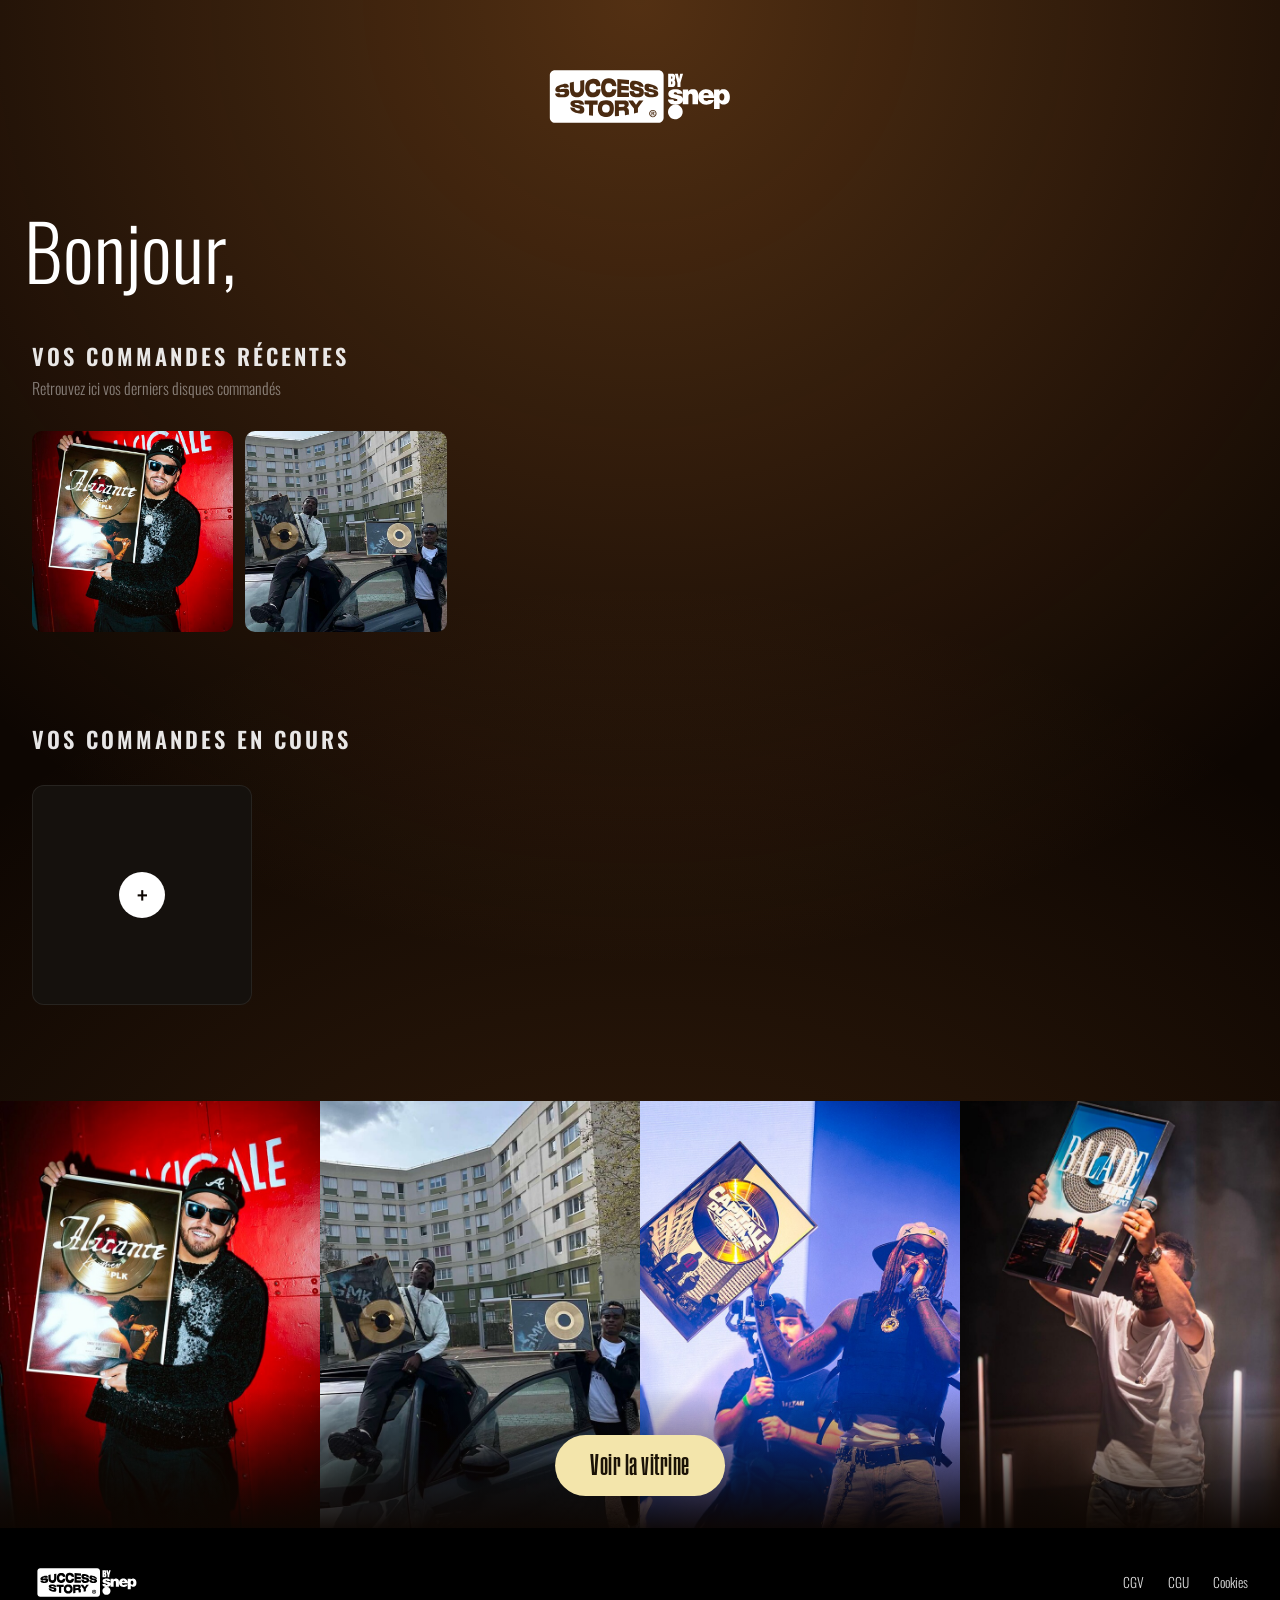
<file: compte.html>
<!DOCTYPE html>
<html lang="fr">
<head>
    <meta charset="UTF-8">
    <meta name="viewport" content="width=device-width, initial-scale=1.0">
    <title>Mon compte - Success Story by SNEP</title>
    <link rel="preconnect" href="https://fonts.googleapis.com">
    <link rel="preconnect" href="https://fonts.gstatic.com" crossorigin>
    <link href="https://fonts.googleapis.com/css2?family=Oswald:wght@200;300;400;500;600;700&display=swap" rel="stylesheet">
    <link rel="stylesheet" href="style.css">
    <link rel="stylesheet" href="pages.css">
</head>
<body>
    <div class="page-shell has-glow">
        <header class="page-header">
            <a href="index.html" class="logo-static">
                <img src="src/LogoSite.svg" alt="Success Story by SNEP">
            </a>
        </header>

        <main class="page-main account-main">

            <!-- SALUTATION -->
            <div class="account-greeting-wrap">
                <p class="account-greeting">Bonjour, <strong id="user-name"></strong></p>
            </div>

            <!-- COMMANDES RÉCENTES -->
            <section class="account-block">
                <div class="account-block-header">
                    <h2 class="account-section-title">Vos commandes récentes</h2>
                    <p class="account-section-sub">Retrouvez ici vos derniers disques commandés</p>
                </div>
                <div class="carousel-wrap">
                    <div class="carousel-track" id="carousel-track">
                        <figure class="carousel-slide">
                            <img src="src/artiste-alicante.jpg" alt="Alicante">
                        </figure>
                        <figure class="carousel-slide">
                            <img src="src/artiste-gmk.jpg" alt="GMK">
                        </figure>
                    </div>
                </div>
            </section>

            <!-- COMMANDES EN COURS -->
            <section class="account-block">
                <div class="account-block-header">
                    <h2 class="account-section-title">Vos commandes en cours</h2>
                </div>
                <div class="orders-grid" id="orders-grid"></div>
            </section>

            <!-- VITRINE PLEIN-BLEED -->
            <section class="account-vitrine">
                <div class="account-vitrine-strip">
                    <figure class="account-vitrine-col">
                        <img src="src/artiste-alicante.jpg" alt="Vitrine 1">
                        <div class="account-vitrine-overlay">
                            <img class="account-vitrine-logo" onerror="this.style.display='none'" src="src/karmen.svg" alt="Karmen">
                        </div>
                    </figure>
                    <figure class="account-vitrine-col">
                        <img src="src/artiste-gmk.jpg" alt="Vitrine 2">
                        <div class="account-vitrine-overlay">
                            <img class="account-vitrine-logo" onerror="this.style.display='none'" src="src/wixola2s.svg" alt="GMK">
                        </div>
                    </figure>
                    <figure class="account-vitrine-col">
                        <img src="src/artiste-capitale-du-crime.jpg" alt="Vitrine 3">
                        <div class="account-vitrine-overlay">
                            <img class="account-vitrine-logo" onerror="this.style.display='none'" src="src/himra.svg" alt="Capitale du Crime">
                        </div>
                    </figure>
                    <figure class="account-vitrine-col">
                        <img src="src/artiste-balade.jpg" alt="Vitrine 4">
                        <div class="account-vitrine-overlay">
                            <img class="account-vitrine-logo" onerror="this.style.display='none'" src="src/vacra.svg" alt="Vacra">
                        </div>
                    </figure>
                </div>
                <a href="vitrine.html?ref=compte" class="btn-solid account-vitrine-cta">Voir la vitrine</a>
            </section>

        </main>

        <footer class="site-footer">
            <a href="index.html" class="logo-footer">
                <img src="src/LogoSite.svg" alt="Success Story by SNEP">
            </a>
            <nav>
                <a href="#">CGV</a>
                <a href="#">CGU</a>
                <a href="#">Cookies</a>
            </nav>
        </footer>
    </div>

    <script src="pages.js"></script>
    <script>
        const savedName = localStorage.getItem('ss_user_name');
        if (savedName) document.getElementById('user-name').textContent = savedName;
        const params = new URLSearchParams(window.location.search);
        const commandeEnCours = params.get('commande');
        const grid = document.getElementById('orders-grid');

        if (commandeEnCours) {
            const commandeImage = localStorage.getItem('ss_commande_image');
            grid.innerHTML = `
                <div class="order-card is-pending">
                    ${commandeImage ? `<img src="${commandeImage}" alt="${commandeEnCours}">` : ''}
                    <span class="order-name">"${commandeEnCours}"</span>
                    <span class="order-status">
                        <svg viewBox="0 0 24 24" fill="none" xmlns="http://www.w3.org/2000/svg">
                            <circle cx="12" cy="12" r="9" stroke="currentColor" stroke-width="1.5"/>
                            <path d="M12 7v5l3.5 2" stroke="currentColor" stroke-width="1.5" stroke-linecap="round" stroke-linejoin="round"/>
                        </svg>
                        En cours
                    </span>
                </div>
                <a href="nouvelle-commande.html" class="order-card-empty">
                    <span class="plus-circle">+</span>
                </a>
            `;
        } else {
            grid.innerHTML = `
                <a href="nouvelle-commande.html" class="order-card-empty" style="grid-column: 1 / -1;">
                    <span class="plus-circle">+</span>
                </a>
            `;
        }

        // Carrousel
        const track = document.getElementById('carousel-track');
        const nextBtn = document.getElementById('carousel-next');
        let current = 0;
        const slides = track.querySelectorAll('.carousel-slide');
        const total = slides.length;

        nextBtn && nextBtn.addEventListener('click', () => {
            current = (current + 1) % total;
            track.style.transform = `translateX(calc(-${current} * (var(--slide-w) + var(--slide-gap))))`;
        });
    </script>
</body>
</html>
</file>
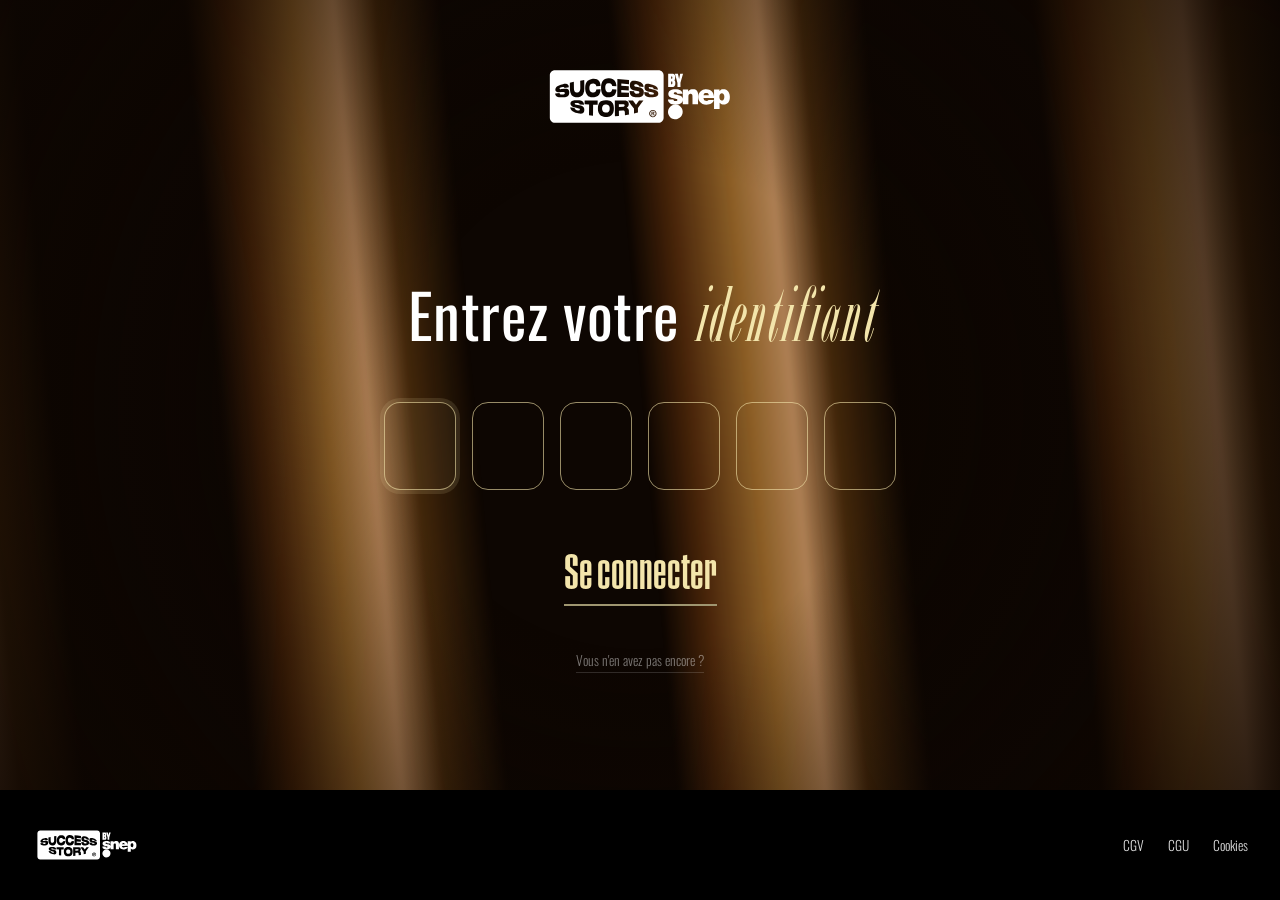
<file: connexion.html>
<!DOCTYPE html>
<html lang="fr">
<head>
    <meta charset="UTF-8">
    <meta name="viewport" content="width=device-width, initial-scale=1.0">
    <title>Connexion - Success Story by SNEP</title>

    <link rel="preconnect" href="https://fonts.googleapis.com">
    <link rel="preconnect" href="https://fonts.gstatic.com" crossorigin>
    <link href="https://fonts.googleapis.com/css2?family=Oswald:wght@200;300;400;500;600;700&display=swap" rel="stylesheet">

    <link rel="stylesheet" href="style.css">
    <link rel="stylesheet" href="pages.css">
</head>
<body>

    <div class="page-shell has-bars screen-fit">
        <div class="bars-clip">
            <div class="bars-bg"></div>
            <div class="bars-vignette"></div>
        </div>

        <header class="page-header">
            <a href="index.html" class="logo-static">
                <img src="src/LogoSite.svg" alt="Success Story by SNEP">
            </a>
        </header>

        <main class="page-main login-shell">
            <h1 class="page-title login-title">Entrez votre <span class="accent">identifiant</span></h1>

            <form id="login-form" novalidate class="login-form">
                <div class="otp-group" id="otp-group">
                    <input class="otp-input" type="text" inputmode="numeric" maxlength="1" pattern="[0-9]" autocomplete="off">
                    <input class="otp-input" type="text" inputmode="numeric" maxlength="1" pattern="[0-9]" autocomplete="off">
                    <input class="otp-input" type="text" inputmode="numeric" maxlength="1" pattern="[0-9]" autocomplete="off">
                    <input class="otp-input" type="text" inputmode="numeric" maxlength="1" pattern="[0-9]" autocomplete="off">
                    <input class="otp-input" type="text" inputmode="numeric" maxlength="1" pattern="[0-9]" autocomplete="off">
                    <input class="otp-input" type="text" inputmode="numeric" maxlength="1" pattern="[0-9]" autocomplete="off">
                </div>
                <input type="hidden" id="login-identifiant" data-required>

                <div class="cta-center login-cta">
                    <button type="submit" id="login-submit" class="btn-link full-accent is-disabled">
                        Se connecter
                    </button>
                </div>

                <a href="temoignage.html" class="login-helper">Vous n'en avez pas encore ?</a>
            </form>
        </main>

        <footer class="site-footer">
            <a href="index.html" class="logo-footer">
                <img src="src/LogoSite.svg" alt="Success Story by SNEP">
            </a>
            <nav>
                <a href="#">CGV</a>
                <a href="#">CGU</a>
                <a href="#">Cookies</a>
            </nav>
        </footer>
    </div>

    <script src="pages.js"></script>
    <script>
        const inputs = Array.from(document.querySelectorAll('.otp-input'));
        const hidden = document.getElementById('login-identifiant');
        const btn = document.getElementById('login-submit');

        // Focus auto sur la première case
        inputs[0].focus();

        const sync = () => {
            const val = inputs.map(i => i.value).join('');
            hidden.value = val;
            btn.classList.toggle('is-disabled', val.length < 6);
        };

        inputs.forEach((input, i) => {
            input.addEventListener('input', (e) => {
                // N'accepte que les chiffres
                input.value = input.value.replace(/\D/g, '').slice(-1);
                if (input.value && i < inputs.length - 1) inputs[i + 1].focus();
                sync();
            });

            input.addEventListener('keydown', (e) => {
                if (e.key === 'Backspace' && !input.value && i > 0) {
                    inputs[i - 1].focus();
                    inputs[i - 1].value = '';
                    sync();
                }
            });

            // Permet de coller un code à 6 chiffres d'un coup
            input.addEventListener('paste', (e) => {
                e.preventDefault();
                const paste = (e.clipboardData || window.clipboardData).getData('text').replace(/\D/g, '').slice(0, 6);
                paste.split('').forEach((char, j) => {
                    if (inputs[j]) inputs[j].value = char;
                });
                inputs[Math.min(paste.length, inputs.length - 1)].focus();
                sync();
            });
        });

        document.getElementById('login-form').addEventListener('submit', (e) => {
            e.preventDefault();
            if (btn.classList.contains('is-disabled')) return;
            window.location.href = 'compte.html';
        });
    </script>
</body>
</html>
</file>
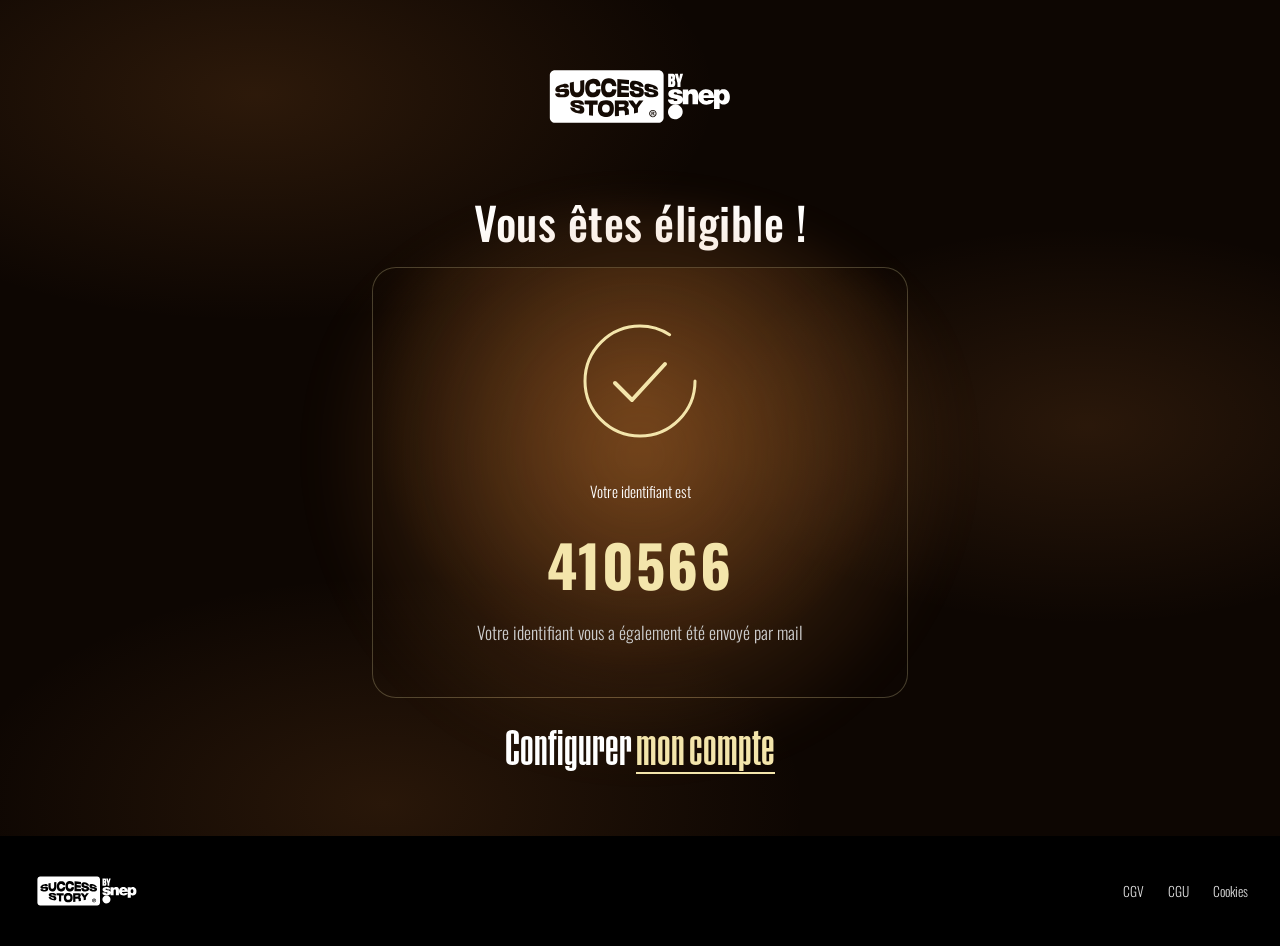
<file: eligible.html>
<!DOCTYPE html>
<html lang="fr">
<head>
    <meta charset="UTF-8">
    <meta name="viewport" content="width=device-width, initial-scale=1.0">
    <title>Vous êtes éligible ! - Success Story by SNEP</title>

    <link rel="preconnect" href="https://fonts.googleapis.com">
    <link rel="preconnect" href="https://fonts.gstatic.com" crossorigin>
    <link href="https://fonts.googleapis.com/css2?family=Oswald:wght@200;300;400;500;600;700&display=swap" rel="stylesheet">

    <link rel="stylesheet" href="style.css">
    <link rel="stylesheet" href="pages.css">
</head>
<body>

    <div class="page-shell has-ambient-glow screen-fit">
        <header class="page-header">
            <a href="index.html" class="logo-static">
                <img src="src/LogoSite.svg" alt="Success Story by SNEP">
            </a>
        </header>

        <main class="page-main login-shell">
            <h1 class="page-title eligible-title">Vous êtes éligible !</h1>

            <div class="eligibility-card">
                <svg class="check-ring" viewBox="0 0 130 130" fill="none" xmlns="http://www.w3.org/2000/svg">
                    <circle cx="65" cy="65" r="55" stroke-dasharray="290 60"/>
                    <path d="M40 67l17 17 33-36" />
                </svg>

                <p class="identifiant-label">Votre identifiant est</p>
                <p class="identifiant-value" id="identifiant-value">------</p>
                <p class="identifiant-mail-hint">Votre identifiant vous a également été envoyé par mail</p>
            </div>

            <div class="cta-center">
                <a href="connexion.html" class="btn-link">
                    Configurer <span class="accent">mon compte</span>
                </a>
            </div>
        </main>

        <footer class="site-footer">
            <a href="index.html" class="logo-footer">
                <img src="src/LogoSite.svg" alt="Success Story by SNEP">
            </a>
            <nav>
                <a href="#">CGV</a>
                <a href="#">CGU</a>
                <a href="#">Cookies</a>
            </nav>
        </footer>
    </div>

    <script src="pages.js"></script>
    <script>
        // Génère un identifiant à 6 chiffres, comme dans la maquette (096324).
        document.getElementById('identifiant-value').textContent =
            String(Math.floor(100000 + Math.random() * 900000));
    </script>
</body>
</html>
</file>
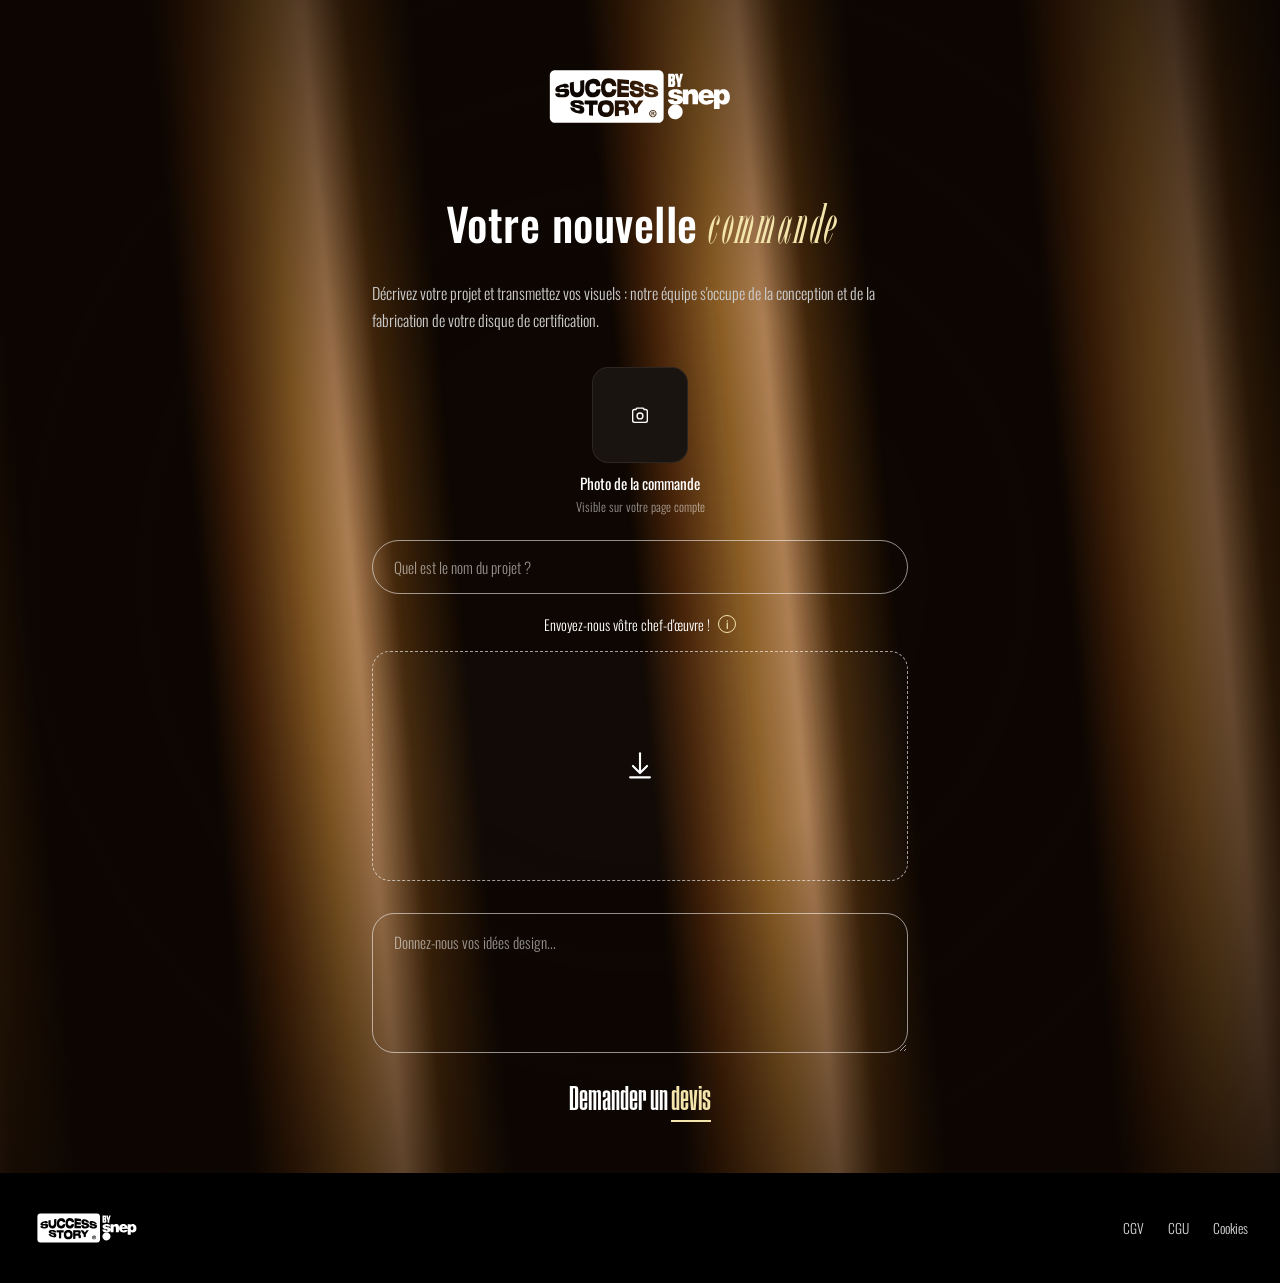
<file: nouvelle-commande.html>
<!DOCTYPE html>
<html lang="fr">
<head>
    <meta charset="UTF-8">
    <meta name="viewport" content="width=device-width, initial-scale=1.0">
    <title>Nouvelle commande - Success Story by SNEP</title>

    <link rel="preconnect" href="https://fonts.googleapis.com">
    <link rel="preconnect" href="https://fonts.gstatic.com" crossorigin>
    <link href="https://fonts.googleapis.com/css2?family=Oswald:wght@200;300;400;500;600;700&display=swap" rel="stylesheet">

    <link rel="stylesheet" href="style.css">
    <link rel="stylesheet" href="pages.css">
</head>
<body>

    <div class="page-shell has-bars screen-fit">
        <div class="bars-clip">
            <div class="bars-bg"></div>
            <div class="bars-vignette"></div>
        </div>

        <header class="page-header">
            <a href="compte.html" class="logo-static">
                <img src="src/LogoSite.svg" alt="Success Story by SNEP">
            </a>
        </header>

        <main class="page-main">
            <h1 class="page-title page-title--inline">Votre nouvelle<span class="accent">commande</span></h1>

            <p class="page-lede">
                Décrivez votre projet et transmettez vos visuels : notre équipe
                s'occupe de la conception et de la fabrication de votre disque
                de certification.
            </p>

            <form id="commande-form" novalidate>
                <div class="order-avatar-picker">
                    <label class="order-avatar-upload" id="avatar-upload">
                        <input type="file" accept="image/*" id="avatar-input">
                        <svg viewBox="0 0 24 24" fill="none" xmlns="http://www.w3.org/2000/svg">
                            <path d="M4 8a2 2 0 0 1 2-2h1.5l1-1.5h7l1 1.5H18a2 2 0 0 1 2 2v10a2 2 0 0 1-2 2H6a2 2 0 0 1-2-2V8Z" stroke="currentColor" stroke-width="1.5" stroke-linejoin="round"/>
                            <circle cx="12" cy="13" r="3.2" stroke="currentColor" stroke-width="1.5"/>
                        </svg>
                    </label>
                    <div class="order-avatar-caption">
                        <span class="order-avatar-title">Photo de la commande</span>
                        <span class="order-avatar-sub">Visible sur votre page compte</span>
                    </div>
                </div>

                <div class="field field-reveal-1">
                    <input type="text" id="projet" placeholder=" " data-required>
                    <label class="floating" for="projet">Quel est le nom du projet ?</label>
                </div>

                <div class="upload-hint">
                    <span>Envoyez-nous vôtre chef-d'œuvre&nbsp;!</span>
                    <button type="button" class="info-dot" id="info-trigger" aria-label="Plus d'informations" aria-expanded="false" aria-controls="info-popup"><span class="info-dot-glyph">i</span></button>

                    <div class="info-popup" id="info-popup" role="tooltip">
                        <button type="button" class="info-popup-close" id="info-popup-close" aria-label="Fermer">
                            <svg viewBox="0 0 24 24" fill="none" xmlns="http://www.w3.org/2000/svg">
                                <path d="M6 6l12 12M18 6L6 18" stroke="currentColor" stroke-width="1.5" stroke-linecap="round"/>
                            </svg>
                        </button>
                        <p>Vous pouvez nous transmettre tout visuel, logo ou document qui nous aidera à concevoir le disque de votre projet.</p>
                    </div>
                </div>

                <label class="upload-zone" id="upload-zone">
                    <input type="file" accept="image/*,.pdf" multiple>
                    <svg class="upload-icon" viewBox="0 0 24 24" fill="none" xmlns="http://www.w3.org/2000/svg">
                        <path d="M12 3v13" stroke="currentColor" stroke-width="1.5" stroke-linecap="round"/>
                        <path d="M7 12l5 5 5-5" stroke="currentColor" stroke-width="1.5" stroke-linecap="round" stroke-linejoin="round"/>
                        <path d="M5 20h14" stroke="currentColor" stroke-width="1.5" stroke-linecap="round"/>
                    </svg>
                    <span class="upload-filename" style="display:none;"></span>
                </label>

                <div class="field field-reveal-2">
                    <textarea id="idees" placeholder=" "></textarea>
                    <label class="floating" for="idees">Donnez-nous vos idées design...</label>
                </div>

                <div class="cta-center">
                    <button type="submit" id="commande-submit" class="btn-link accent-underline-only is-disabled">
                        Demander un <span class="accent">devis</span>
                    </button>
                </div>
            </form>
        </main>

        <footer class="site-footer">
            <a href="index.html" class="logo-footer">
                <img src="src/LogoSite.svg" alt="Success Story by SNEP">
            </a>
            <nav>
                <a href="#">CGV</a>
                <a href="#">CGU</a>
                <a href="#">Cookies</a>
            </nav>
        </footer>
    </div>

    <script src="pages.js"></script>
    <script>
        initUploadZone('#upload-zone');
        initFormGate('#commande-form', '#commande-submit');

        // Aperçu de la photo de la commande : dès qu'un fichier est
        // choisi, on l'affiche en fond de la vignette circulaire.
        (function () {
            const avatarUpload = document.getElementById('avatar-upload');
            const avatarInput = document.getElementById('avatar-input');

            avatarInput.addEventListener('change', () => {
                const file = avatarInput.files && avatarInput.files[0];
                if (!file) return;
                const reader = new FileReader();
                reader.onload = () => {
                    avatarUpload.style.backgroundImage = `url(${reader.result})`;
                    avatarUpload.classList.add('has-image');
                };
                reader.readAsDataURL(file);
            });
        })();

        // Popup d'info : s'ouvre/se ferme au clic sur le "i", se ferme aussi via la croix
        (function () {
            const infoTrigger = document.getElementById('info-trigger');
            const infoPopup = document.getElementById('info-popup');
            const infoClose = document.getElementById('info-popup-close');

            function openPopup() {
                infoPopup.classList.add('is-open');
                infoTrigger.setAttribute('aria-expanded', 'true');
            }

            function closePopup() {
                infoPopup.classList.remove('is-open');
                infoTrigger.setAttribute('aria-expanded', 'false');
            }

            infoTrigger.addEventListener('click', () => {
                if (infoPopup.classList.contains('is-open')) {
                    closePopup();
                } else {
                    openPopup();
                }
            });

            infoClose.addEventListener('click', closePopup);
        })();

        document.getElementById('commande-form').addEventListener('submit', (e) => {
            e.preventDefault();
            if (document.getElementById('commande-submit').classList.contains('is-disabled')) return;

            const projetName = document.getElementById('projet').value || 'Nouveau projet';
            const goToCompte = () => {
                window.location.href = 'compte.html?commande=' + encodeURIComponent(projetName);
            };

            const avatarFile = document.getElementById('avatar-input').files[0];
            if (avatarFile) {
                const reader = new FileReader();
                reader.onload = () => {
                    localStorage.setItem('ss_commande_image', reader.result);
                    goToCompte();
                };
                reader.readAsDataURL(avatarFile);
            } else {
                localStorage.removeItem('ss_commande_image');
                goToCompte();
            }
        });
    </script>
</body>
</html>
</file>
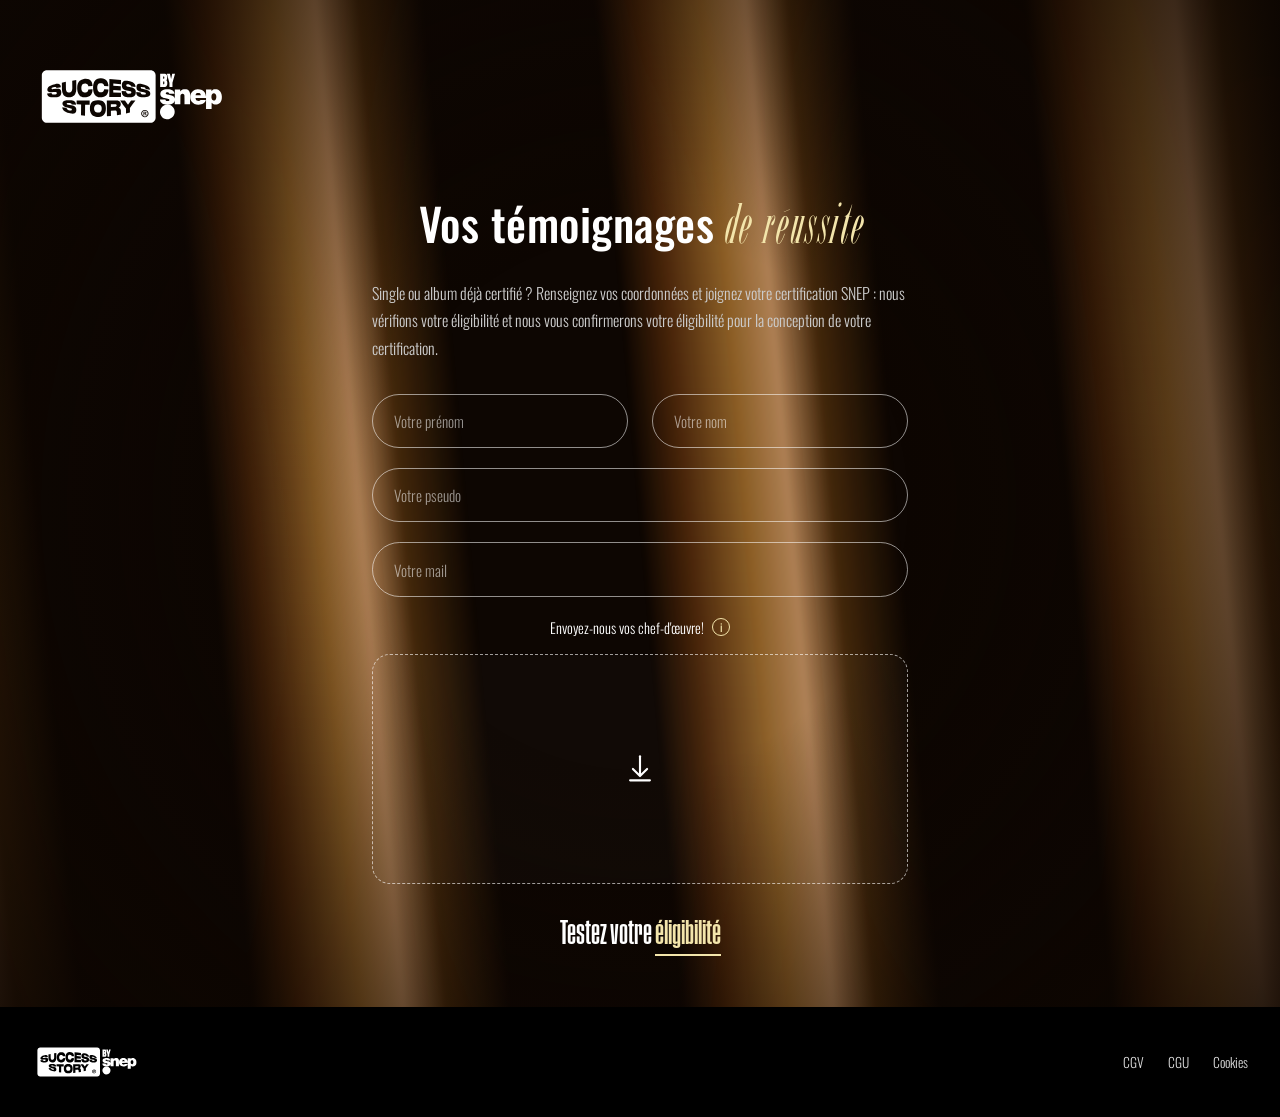
<file: temoignage.html>
<!DOCTYPE html>
<html lang="fr">
<head>
    <meta charset="UTF-8">
    <meta name="viewport" content="width=device-width, initial-scale=1.0">
    <title>Testez votre éligibilité - Success Story by SNEP</title>

    <link rel="preconnect" href="https://fonts.googleapis.com">
    <link rel="preconnect" href="https://fonts.gstatic.com" crossorigin>
    <link href="https://fonts.googleapis.com/css2?family=Oswald:wght@200;300;400;500;600;700&display=swap" rel="stylesheet">

    <link rel="stylesheet" href="style.css">
    <link rel="stylesheet" href="pages.css">
</head>
<body>

    <div class="page-shell has-bars screen-fit">
        <div class="bars-clip">
            <div class="bars-bg"></div>
            <div class="bars-vignette"></div>
        </div>

        <header class="page-header has-action">
            <a href="index.html" class="logo-static">
                <img src="src/LogoSite.svg" alt="Success Story by SNEP">
            </a>
        </header>

        <main class="page-main">
            <h1 class="page-title page-title--inline">Vos témoignages<span class="accent">de réussite</span></h1>

            <p class="page-lede">
                Single ou album déjà certifié ? Renseignez vos coordonnées et joignez votre certification SNEP : 
                nous vérifions votre éligibilité et nous vous confirmerons votre éligibilité pour la 
                conception de votre certification.
            </p>

            <form id="eligibilite-form" novalidate>
                <div class="field-row">
                    <div class="field">
                        <input type="text" id="prenom" placeholder=" " data-required>
                        <label class="floating" for="prenom">Votre prénom</label>
                    </div>
                    <div class="field">
                        <input type="text" id="nom" placeholder=" " data-required>
                        <label class="floating" for="nom">Votre nom</label>
                    </div>
                </div>

                <div class="field">
                    <input type="text" id="pseudo" placeholder=" ">
                    <label class="floating" for="pseudo">Votre pseudo</label>
                </div>

                <div class="field" id="mail-field">
                    <span id="mail-error" class="field-error-msg">Mail non conforme</span>
                    <input type="email" id="mail" placeholder=" " data-required>
                    <label class="floating" for="mail">Votre mail</label>
                </div>

                <div class="upload-hint">
                    <span>Envoyez-nous vos chef-d'œuvre!</span>
                    <button type="button" class="info-dot" id="info-trigger" aria-label="Plus d'informations" aria-expanded="false" aria-controls="info-popup"><span class="info-dot-glyph">i</span></button>

                    <div class="info-popup" id="info-popup" role="tooltip">
                        <button type="button" class="info-popup-close" id="info-popup-close" aria-label="Fermer">
                            <svg viewBox="0 0 24 24" fill="none" xmlns="http://www.w3.org/2000/svg">
                                <path d="M6 6l12 12M18 6L6 18" stroke="currentColor" stroke-width="1.5" stroke-linecap="round"/>
                            </svg>
                        </button>
                        <p>Vous pouvez nous transmettre tout document qui prouverait de votre participation à tout projet musical qui témoignerait d'une certification SNEP.</p>
                    </div>
                </div>

                <label class="upload-zone" id="upload-zone">
                    <input type="file" accept="image/*,.pdf" multiple>
                    <svg class="upload-icon" viewBox="0 0 24 24" fill="none" xmlns="http://www.w3.org/2000/svg">
                        <path d="M12 3v13" stroke="currentColor" stroke-width="1.5" stroke-linecap="round"/>
                        <path d="M7 12l5 5 5-5" stroke="currentColor" stroke-width="1.5" stroke-linecap="round" stroke-linejoin="round"/>
                        <path d="M5 20h14" stroke="currentColor" stroke-width="1.5" stroke-linecap="round"/>
                    </svg>
                    <span class="upload-filename" style="display:none;"></span>
                </label>

                <div class="cta-center">
                    <button type="submit" id="eligibilite-submit" class="btn-link accent-underline-only is-disabled">
                        Testez votre <span class="accent">éligibilité</span>
                    </button>
                </div>
            </form>
        </main>

        <footer class="site-footer">
            <a href="index.html" class="logo-footer">
                <img src="src/LogoSite.svg" alt="Success Story by SNEP">
            </a>
            <nav>
                <a href="#">CGV</a>
                <a href="#">CGU</a>
                <a href="#">Cookies</a>
            </nav>
        </footer>
    </div>

    <script src="pages.js"></script>
    <script>
        initUploadZone('#upload-zone');
        initFormGate('#eligibilite-form', '#eligibilite-submit');

        // Popup d'info : s'ouvre/se ferme au clic sur le "i", se ferme aussi via la croix
        (function () {
            const infoTrigger = document.getElementById('info-trigger');
            const infoPopup = document.getElementById('info-popup');
            const infoClose = document.getElementById('info-popup-close');

            function openPopup() {
                infoPopup.classList.add('is-open');
                infoTrigger.setAttribute('aria-expanded', 'true');
            }

            function closePopup() {
                infoPopup.classList.remove('is-open');
                infoTrigger.setAttribute('aria-expanded', 'false');
            }

            infoTrigger.addEventListener('click', () => {
                if (infoPopup.classList.contains('is-open')) {
                    closePopup();
                } else {
                    openPopup();
                }
            });

            infoClose.addEventListener('click', closePopup);
        })();

        document.getElementById('eligibilite-form').addEventListener('submit', (e) => {
            e.preventDefault();
            if (document.getElementById('eligibilite-submit').classList.contains('is-disabled')) return;
            const pseudo = document.getElementById('pseudo').value.trim();
            const prenom = document.getElementById('prenom').value.trim();
            const nom = document.getElementById('nom').value.trim();
            const displayName = pseudo
                ? pseudo.toUpperCase()
                : (prenom + (nom ? ' ' + nom : '')).toUpperCase();
            if (displayName) localStorage.setItem('ss_user_name', displayName);
            else localStorage.removeItem('ss_user_name');
            window.location.href = 'eligible.html';
        });
    </script>
</body>
</html>
</file>
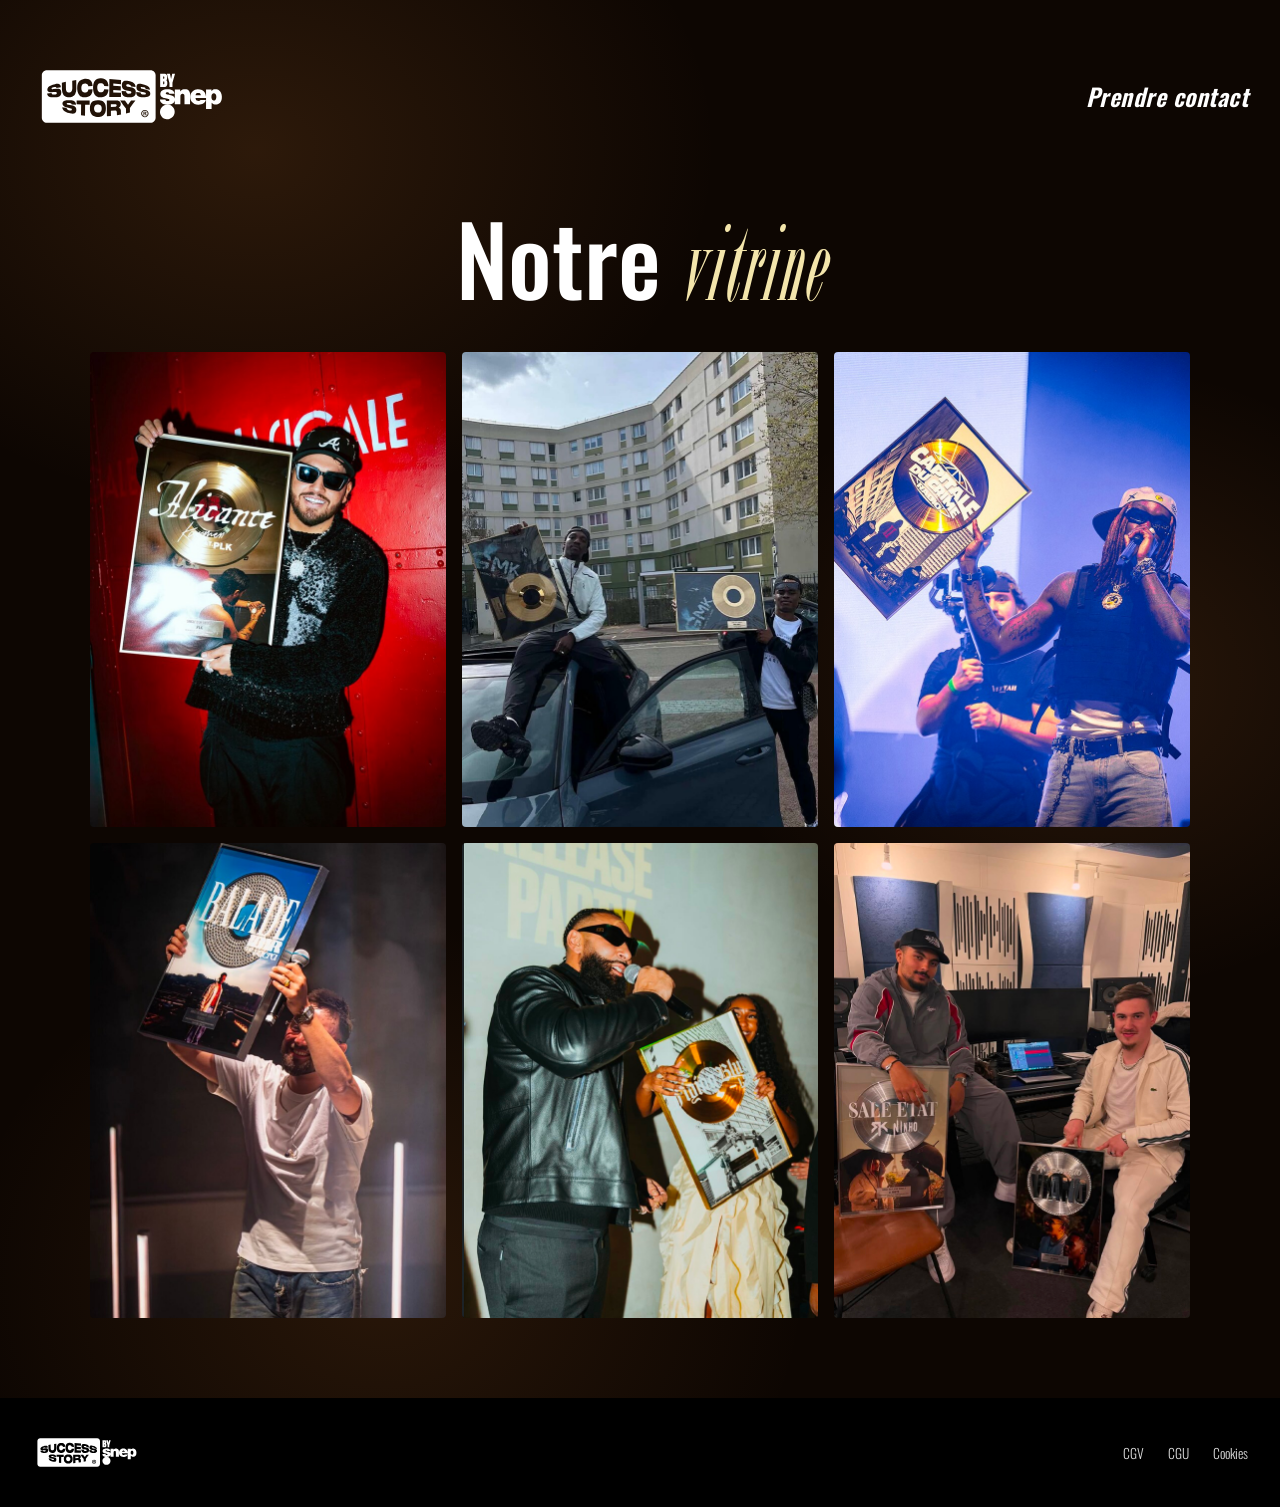
<file: vitrine.html>
<!DOCTYPE html>
<html lang="fr">
<head>
    <meta charset="UTF-8">
    <meta name="viewport" content="width=device-width, initial-scale=1.0">
    <title>Notre vitrine - Success Story by SNEP</title>

    <link rel="preconnect" href="https://fonts.googleapis.com">
    <link rel="preconnect" href="https://fonts.gstatic.com" crossorigin>
    <link href="https://fonts.googleapis.com/css2?family=Oswald:wght@200;300;400;500;600;700&display=swap" rel="stylesheet">

    <link rel="stylesheet" href="style.css">
    <link rel="stylesheet" href="pages.css">
</head>
<body>

    <div class="page-shell has-ambient-glow">
        <header class="page-header has-action">
            <a href="index.html" class="logo-static">
                <img src="src/LogoSite.svg" alt="Success Story by SNEP">
            </a>
            <a href="temoignage.html" class="header-action">Prendre contact</a>
        </header>

        <main class="page-main vitrine-page-main">
            <h1 class="vitrine-page-title">Notre <span>vitrine</span></h1>

            <div class="vitrine-grid">
                <figure class="vitrine-tile">
                    <img src="src/artiste-alicante.jpg" alt="Disque Alicante remis à l'artiste">
                    <div class="vitrine-tile-overlay">
                        <img class="vitrine-tile-logo" onerror="this.style.display='none'" src="src/karmen.svg" alt="logo">
                        <p class="vitrine-tile-text">Disque d'or pour "Alicante"</p>
                    </div>
                </figure>
                <figure class="vitrine-tile">
                    <img src="src/artiste-gmk.jpg" alt="Disque GMK remis aux artistes">
                    <div class="vitrine-tile-overlay">
                        <img class="vitrine-tile-logo" onerror="this.style.display='none'" src="src/wixola2s.svg" alt="logo">
                        <p class="vitrine-tile-text">Disque d'or pour "GMK"</p>
                    </div>
                </figure>
                <figure class="vitrine-tile">
                    <img src="src/artiste-capitale-du-crime.jpg" alt="Disque Capitale du Crime remis sur scène">
                    <div class="vitrine-tile-overlay">
                        <img class="vitrine-tile-logo" onerror="this.style.display='none'" src="src/himra.svg" alt="logo">
                        <p class="vitrine-tile-text">Disque d'or pour "Capitale du crime vol.2"</p>
                    </div>
                </figure>
                <figure class="vitrine-tile">
                    <img src="src/artiste-balade.jpg" alt="Disque Balade remis sur scène">
                    <div class="vitrine-tile-overlay">
                        <img class="vitrine-tile-logo" onerror="this.style.display='none'" src="src/vacra.svg" alt="logo">
                        <p class="vitrine-tile-text">Disque de diamant pour "Balade"</p>
                    </div>
                </figure>
                <figure class="vitrine-tile">
                    <img src="src/artiste-lafouineDisque.jpg" alt="Disque Flying Blue remis à l'artiste">
                    <div class="vitrine-tile-overlay">
                        <img class="vitrine-tile-logo" onerror="this.style.display='none'" src="src/lafouine.svg" alt="logo">
                        <p class="vitrine-tile-text">Disque d'or pour "Flying blue"</p>
                    </div>
                </figure>
                <figure class="vitrine-tile">
                    <img src="src/artiste-rk.jpg" alt="Disque pour RK remis à l'artiste et au compositeur">
                    <div class="vitrine-tile-overlay">
                        <img class="vitrine-tile-logo" onerror="this.style.display='none'" src="src/rk.svg" alt="logo">
                        <p class="vitrine-tile-text">Disque de diamant pour "Viano" et "Sale état"</p>
                    </div>
                </figure>
            </div>
        </main>

        <footer class="site-footer">
            <a href="index.html" class="logo-footer">
                <img src="src/LogoSite.svg" alt="Success Story by SNEP">
            </a>
            <nav>
                <a href="#">CGV</a>
                <a href="#">CGU</a>
                <a href="#">Cookies</a>
            </nav>
        </footer>
    </div>

    <script>
        if (new URLSearchParams(window.location.search).get('ref') === 'compte') {
            const headerAction = document.querySelector('.header-action');
            if (headerAction) {
                headerAction.textContent = 'Mon compte';
                headerAction.href = 'compte.html';
            }
        }
    </script>

</body>
</html>
</file>
<file: style.css>
/* ============================================================================
   0. POLICES (FONT-FACE)
   ============================================================================ */

/* Police custom "Relationship of mélodrame" — fichier local */
@font-face {
    font-family: 'Optiborden';
    src: url('src/optiborden-italic.otf') format('opentype');
    font-weight: normal;
    font-style: normal;
    font-display: swap;
}

/* Police Pressio — utilisée sur tous les boutons (hors header) */
@font-face {
    font-family: 'Pressio';
    src: url('src/Pressio.otf') format('opentype');
    font-weight: normal;
    font-style: normal;
    font-display: swap;
}

/* Oswald est importée via Google Fonts dans le <head> de index.html
   (lien <link> — plus performant qu'un @import CSS).
   Famille complète disponible : 200 (extra-light) à 700 (bold), + italiques. */

/* ============================================================================
   1. RESET & CONFIGURATION GLOBALE
   ============================================================================ */
   * {
    box-sizing: border-box;
    margin: 0;
    padding: 0;
}

body, html {
    width: 100%;
    overflow-x: hidden;
    background-color: #0d0602;
    font-family: 'Oswald', sans-serif;
    color: #ffffff;
}

/* ============================================================================
   2. STRUCTURE DE LA HIÉRARCHIE (PINNING & SCROLL)
   ============================================================================ */
/* Zone fixe temporaire pour l'animation 3D */
.gltf-pin-container {
    position: relative;
    width: 100%;
    height: 100vh;
    overflow: hidden;
    background-color: #0d0602;
}

#webgl {
    position: absolute;
    top: 0;
    left: 0;
    width: 100%;
    height: 100%;
    z-index: 5; /* Le canvas reste DEVANT les halos */
    opacity: 0; /* Géré par l'intro au chargement */
}

.fade-to-black {
    position: absolute;
    top: 0;
    left: 0;
    width: 100%;
    height: 100%;
    background-color: #0d0602;
    z-index: 6; /* Au-dessus du canvas pour le fondu final */
    pointer-events: none;
    opacity: 0;
}

/* EFFET BANDES DE LUMIÈRE VERTICALES (façon persiennes / rayons chauds) */
/* Deux couches superposées pour casser la répétition et donner de la profondeur */
.overlay-background {
    position: absolute;
    top: -15%;
    left: -15%;
    width: 130%;
    height: 130%;

    background-image: repeating-linear-gradient(
        85deg,
        rgba(0, 0, 0, 0) 0%,
        rgba(0, 0, 0, 0) 3%,
        rgba(180, 90, 20, 0.35) 5%,
        rgba(255, 175, 70, 0.55) 8%,
        rgba(255, 188, 125, 0.7) 10%,
        rgba(200, 120, 30, 0.3) 12%,
        rgba(0, 0, 0, 0) 15%,
        rgba(0, 0, 0, 0) 20%
    );
    background-size: 120% 120%;

    z-index: 2; /* Reste sagement sous la 3D (canvas webgl = z-index 5) */
    pointer-events: none;

    mix-blend-mode: screen;
    filter: blur(2px);
    opacity: 0.9;

    animation: barsDrift 26s ease-in-out infinite alternate;
}

/* Seconde couche : bandes plus larges, vitesse et angle différents, pour la profondeur */
.overlay-background.layer-2 {
    background-image: repeating-linear-gradient(
        90deg,
        rgba(0, 0, 0, 0) 0%,
        rgba(0, 0, 0, 0) 6%,
        rgba(255, 190, 100, 0.4) 9%,
        rgba(255, 150, 60, 0.15) 13%,
        rgba(0, 0, 0, 0) 17%,
        rgba(0, 0, 0, 0) 23%
    );
    background-size: 160% 160%;
    filter: blur(4px);
    opacity: 0.7;
    animation: barsDrift2 34s ease-in-out infinite alternate;
}

/* Vignette douce pour garder le centre lisible malgré les bandes */
.overlay-vignette {
    position: absolute;
    inset: 0;
    z-index: 2;
    pointer-events: none;
    background: radial-gradient(circle at 50% 45%, transparent 40%, rgba(13, 6, 2, 0.92) 100%);
}

/* Le texte arrive naturellement en dessous de la zone bloquée */
.scroll-container {
    position: relative;
    z-index: 15;
    width: 100%;
    background-color: #0d0602;
    margin-top: -1px;
}

/* ============================================================================
   3. INTERFACE UTILISATEUR (UI OVERLAY)
   ============================================================================ */
.ui-container {
    position: absolute;
    top: 0;
    left: 0;
    width: 100%;
    height: 100%;
    z-index: 10;
    pointer-events: none; 
}

.menu-btn, .contact-btn, .logo {
    pointer-events: auto;
}

.logo {
    position: absolute;
    width: 230px;
    z-index: 11;
}

.logo img {
    width: 100%;
    height: auto;
}

@media (max-width: 480px) {
    .logo {
        width: 160px;
    }
}

.menu-btn {
    position: absolute;
    top: 2rem;
    right: 2rem;
    background: none;
    border: none;
    color: #fff;
    font-size: 1rem;
    cursor: pointer;
    text-transform: uppercase;
    letter-spacing: 2px;
    opacity: 0;
}

.contact-btn {
    position: absolute;
    bottom: 2rem;
    right: 2rem;
    color: #fff;
    text-decoration: none;
    font-family: 'Oswald', sans-serif;
    font-style: normal;
    padding-bottom: 5px;
    opacity: 0;
    transform: translateY(20px);
    font-size: 1.4rem;
}

@media (max-width: 480px) {
    .contact-btn {
        bottom: 1.25rem;
        right: 1.25rem;
        font-size: 1.05rem;
    }
}

/* ============================================================================
   STICKY HEADER (activé après la sortie du pin 3D)
   ============================================================================ */
.sticky-header {
    position: fixed;
    top: 0;
    left: 0;
    width: 100%;
    z-index: 100;
    display: flex;
    align-items: center;
    justify-content: space-between;
    padding: 1.2rem 2rem;
    background: linear-gradient(to bottom, rgba(13, 6, 2, 0.92) 0%, rgba(13, 6, 2, 0) 100%);
    backdrop-filter: blur(6px);
    -webkit-backdrop-filter: blur(6px);
    pointer-events: none;
    opacity: 0;
    transform: translateY(-100%);
    transition: opacity 0.5s ease, transform 0.5s ease;
}

.sticky-header.visible {
    opacity: 1;
    transform: translateY(0);
    pointer-events: auto;
}

.sticky-header .logo-sticky {
    width: 160px;
    flex-shrink: 0;
}

.sticky-header .logo-sticky img {
    width: 100%;
    height: auto;
    display: block;
}

.sticky-header .contact-btn-sticky {
    color: #fff;
    text-decoration: none;
    font-style: italic;
    font-family: 'Oswald', sans-serif;
    padding-bottom: 4px;
    font-size: 1.3rem;
    letter-spacing: 0.5px;
    transition: color 0.2s, border-color 0.2s;
}

.sticky-header .contact-btn-sticky:hover {
    color: #f3e5ab;
    border-color: #f3e5ab;
}

/* ============================================================================
   4. SECTIONS TEXTUELLES CLASSIQUES
   ============================================================================ */
.section {
    min-height: 100vh;
    display: flex;
    align-items: center;
    justify-content: center;
    padding: 4rem 2rem;
}

/* Sections texte courtes (Qui sommes-nous / Contact) : pas besoin de
   forcer 100vh, on laisse la hauteur s'adapter au contenu pour que les
   3 blocs (vitrine, présentation, contact) s'enchaînent sans grand vide. */
.compact-section {
    min-height: 0;
    padding: 5.5rem 5rem;
}

.compact-section + .compact-section {
    padding-top: 100;
}

.container {
    max-width: 760px;
    width: 100%;
    margin: 0 auto;
    text-align: center;
}

h2 {
    font-family: 'Oswald', sans-serif;
    font-size: clamp(1.8rem, 6vw, 3.4rem);
    font-weight: 500;
    margin: 0 auto 2rem;
    letter-spacing: 0.5px;
    line-height: 1;
    text-transform: none;
    width: 100%;
    max-width: 100%;
    text-align: center;

    /* Les deux typographies (Oswald + Optiborden) restent sur une seule
       ligne, centrées comme un bloc ; elles se réduisent ensemble si
       l'espace manque plutôt que de déborder. */
    display: flex;
    flex-wrap: wrap;
    align-items: baseline;
    justify-content: center;
    gap: 0.15em;
}

h2 span {
    display: inline-block;
    font-family: 'Optiborden', cursive;
    letter-spacing: 0.2rem;
    text-transform: none;
    font-style: normal;
    font-weight: 400;
    font-size: clamp(2rem, 7vw, 4.2rem);
    color: #f3e5ab;
    line-height: 1;
}

p {
    font-size: 1.1rem;
    line-height: 1.8;
    color: #cccccc;
    font-weight: 300;
    max-width: 600px;
    margin: 0 auto;
    text-align: left;
}

.images-grid {
    display: grid;
    grid-template-columns: 1fr 1fr;
    gap: 2rem;
    margin-top: 3rem;
}

.images-grid img {
    width: 100%;
    height: 300px;
    object-fit: cover;
    border: 1px solid rgba(255, 255, 255, 0.1);
}

.grayscale {
    filter: grayscale(100%);
}

/* ============================================================================
   4quater. SECTION "QUI SOMMES-NOUS" / "VALORISER VOTRE TRAVAIL" — DEUX
   COLONNES TEXTE CÔTE À CÔTE, TITRES ALIGNÉS À GAUCHE, SÉPARÉES PAR UN
   TRAIT VERTICAL DORÉ DISCRET. Placée juste après la vitrine.
   ============================================================================ */
.two-cols-section {
    padding-top: 2rem;
}

.two-cols-grid {
    max-width: 1200px;
    width: 100%;
    margin: 0 auto;
    display: grid;
    grid-template-columns: 1fr auto 1fr;
    align-items: start;
    gap: 6rem;
}

.two-cols-item {
    text-align: left;
}

/* Titres alignés à gauche (au lieu du centrage par défaut de h2),
   même typo Oswald + Optiborden, même couleur dorée pour l'accent. */
.two-cols-title {
    justify-content: flex-start;
    text-align: left;
    margin: 0 auto 1.5rem 0;
}

.two-cols-item p {
    margin: 0;
    text-align: left;
    max-width: none;
    font-size: 1.25rem;
    line-height: 1.75;
}

.two-cols-divider {
    width: 1px;
    min-width: 1px;
    max-width: 1px;
    min-height: 100%;
    align-self: stretch;
    flex-shrink: 0;
    background: linear-gradient(180deg, transparent, rgba(243, 229, 171, 0.7) 15%, rgba(243, 229, 171, 0.7) 85%, transparent);
}

.cta-left {
    display: flex;
    justify-content: flex-start;
    margin-top: 2rem;
}

.cta-right {
    display: flex;
    justify-content: flex-end;
    margin-top: 2rem;
}

/* Tablette/mobile : les deux colonnes s'empilent, le séparateur vertical
   devient une ligne horizontale fine entre les deux blocs, et les titres
   reprennent un alignement centré cohérent avec le reste du site. */
@media (max-width: 900px) {
    .two-cols-section {
        padding: 4rem 1.5rem;
    }

    .two-cols-grid {
        grid-template-columns: 1fr;
        gap: 2.5rem;
    }

    .two-cols-item,
    .two-cols-item p {
        text-align: center;
    }

    .two-cols-title {
        justify-content: center;
        margin: 0 auto 1.5rem;
    }

    .two-cols-item p {
        font-size: 1.1rem;
    }

    .two-cols-divider {
        width: 100%;
        height: 1px;
        background: linear-gradient(90deg, transparent, rgba(243, 229, 171, 0.45), transparent);
    }

    .cta-left {
        justify-content: center;
    }
}

/* ============================================================================
   4bis. VITRINE FULL-BLEED ("Ils nous font confiance")
   Bande de photos en pleine largeur, sans gap ni bordure, façon mur de presse.
   Le titre reste centré dans .container ; la bande sort du conteneur.
   ============================================================================ */
.vitrine-section {
    flex-direction: column;
    align-items: stretch;
    justify-content: flex-start;
    padding-left: 0;
    padding-right: 0;
    padding-bottom: 2.5rem;
    gap: 2rem;
}

.vitrine-section .container {
    padding: 0 2rem;
}

.vitrine-strip {
    position: relative;
    width: 100%;
    display: grid;
    grid-template-columns: repeat(4, 1fr);
}

.vitrine-col {
    position: relative;
    margin: 0;
    overflow: hidden;
    aspect-ratio: 3 / 4;
}

.vitrine-col img {
    width: 100%;
    height: 100%;
    object-fit: cover;
    display: block;
    transition: transform 0.5s ease;
}

/* Voile doré au repos : teinte l'image dans les tons chauds de la
   direction artistique du hero (ambre/or) plutôt que de la laisser dans
   ses couleurs natives, pour ne pas casser l'ambiance. Calque semi-
   transparent en blend normal (pas mix-blend-mode:color) : le fondu
   d'opacité est un simple mélange alpha linéaire, donc mathématiquement
   sans aucun pic de luminosité possible pendant la transition. */
.vitrine-col::after {
    content: '';
    position: absolute;
    inset: 0;
    background: linear-gradient(160deg, rgba(186, 90, 5, 0.6), rgba(211, 156, 94, 0.5));
    pointer-events: none;
    transition: opacity 0.4s ease;
    z-index: 1;
}

.vitrine-col:hover > img {
    transform: scale(1.03);
}

/* Au repos : voile doré. Au hover : bascule vers un fond sombre opaque
   sans jamais laisser l'image nue transparaître entre les deux états. */
.vitrine-col::after {
    content: '';
    position: absolute;
    inset: 0;
    background: linear-gradient(160deg, rgba(186, 90, 5, 0.6), rgba(211, 156, 94, 0.5));
    pointer-events: none;
    transition: background 0.3s ease;
    z-index: 1;
}

.vitrine-col:hover::after {
    background: rgba(0, 0, 0, 0.65);
}

/* Overlay logo centré, visible au hover — fond transparent car ::after gère le fond */
.vitrine-col-overlay {
    position: absolute;
    inset: 0;
    z-index: 2;
    display: flex;
    align-items: center;
    justify-content: center;
    opacity: 0;
    transform: scale(0.96);
    pointer-events: none;
    transition: opacity 0.3s ease, transform 0.3s ease;
}

.vitrine-col:hover .vitrine-col-overlay {
    opacity: 1;
    transform: scale(1);
}

img.vitrine-col-logo {
    width: 62%;
    height: 64px;
    object-fit: contain;
    filter: brightness(0) invert(1);
}

.vitrine-cta {
    position: absolute;
    left: 50%;
    bottom: 2rem;
    transform: translateX(-50%);
    z-index: 3;
    white-space: nowrap;
}

/* Le hover de .btn-solid (dans pages.css, chargé après ce fichier) pose un
   translateY seul, qui écraserait le translateX(-50%) de centrage : on
   recombine les deux ici. Double classe pour gagner en spécificité sur
   .btn-solid:hover, peu importe l'ordre de chargement des feuilles. */
.btn-solid.vitrine-cta:hover {
    transform: translateX(-50%) translateY(-1px);
}

/* Mobile : on ne garde que 2 visuels (le 1er et le dernier), côte à côte,
   plutôt que d'empiler les 4 images en colonne — le scroll reste court
   et la section "vitrine" se lit en un coup d'œil sur petit écran. */
@media (max-width: 768px) {
    .vitrine-strip {
        grid-template-columns: 1fr 1fr;
    }

    .vitrine-col {
        aspect-ratio: 3 / 4;
    }

    .vitrine-col--mobile-hide {
        display: none;
    }

    .vitrine-cta {
        bottom: 1.25rem;
    }
}

/* ============================================================================
   5. KEYFRAMES ANIMATION (DÉRIVE DOUCE DES BANDES DE LUMIÈRE VERTICALES)
   ============================================================================ */
@keyframes barsDrift {
    0%   { background-position: 0% 20%;  transform: rotate(0deg)    scale(1.05); filter: blur(6px) brightness(0.95); }
    30%  { background-position: 30% 45%; transform: rotate(1.2deg)  scale(1.08); filter: blur(7px) brightness(1.08); }
    60%  { background-position: 10% 70%; transform: rotate(-1deg)   scale(1.05); filter: blur(6px) brightness(0.92); }
    100% { background-position: 45% 30%; transform: rotate(0.6deg)  scale(1.1);  filter: blur(8px) brightness(1.04); }
}

@keyframes barsDrift2 {
    0%   { background-position: 60% 80%; transform: rotate(0deg)    scale(1.1); }
    50%  { background-position: 20% 40%; transform: rotate(-0.8deg) scale(1.15); }
    100% { background-position: 70% 10%; transform: rotate(0.5deg)  scale(1.08); }
}
</file>
<file: pages.css>
/* ============================================================================
   PAGES.CSS
   Styles pour les pages secondaires (témoignage, éligibilité, connexion,
   compte, nouvelle commande). Ce fichier vient EN COMPLÉMENT de style.css
   et n'en modifie aucune règle : même fond (#0d0602), même typo (Oswald +
   Optiborden), même accent doré (#f3e5ab) et même footer/sticky-header.
   ============================================================================ */

/* ----------------------------------------------------------------------------
   1. FOND COMMUN DES PAGES SECONDAIRES
   ---------------------------------------------------------------------------- */
/* Conteneur de base de chaque page secondaire : flex en colonne pour le
   pattern "sticky footer" (.page-main grandit, le footer reste en bas),
   et position:relative pour servir de repère aux halos/bandes en fond
   (position:absolute) — sans ça, ces calques se positionnent par
   rapport à un ancêtre plus haut et désynchronisent la hauteur réelle
   de la page de celle du document, laissant un vide visuel sous le
   footer. */
.page-shell {
    position: relative;
    width: 100%;
    background-color: #0d0602;
    display: flex;
    flex-direction: column;
    overflow-x: hidden;
}

/* Pattern "sticky footer" standard : .page-shell est un conteneur flex
   en colonne d'au moins une hauteur d'écran ; .page-main grandit pour
   combler l'espace (flex:1) et pousse le footer en bas. Fonctionne
   identique sur tous les navigateurs modernes. */
.page-shell.screen-fit {
    min-height: 100vh;
}

@supports (height: 100dvh) {
    .page-shell.screen-fit {
        min-height: 100dvh;
    }
}

/* Garantit que le footer reste collé en bas même si .page-main ne
   remplit pas tout l'espace disponible (sécurité en plus de flex:1
   sur .page-main, au cas où un enfant flex aurait une hauteur figée). */
.page-shell.screen-fit .site-footer {
    margin-top: auto;
}

/* Le padding-bottom de 4rem sur .page-main est pensé pour les pages qui
   scrollent normalement (laisser de l'air avant la fin de la page). En
   mode "footer collé à l'écran", ce padding créerait un vide inutile
   entre le contenu et le footer : on le réduit ici. */
.page-shell.screen-fit .page-main {
    padding-bottom: 2rem;
}

/* Halo chaud radial discret, écho de l'ambiance "lumière dorée" de la 3D,
   mais sans les bandes animées (pages de formulaire = plus posées). */
.page-shell.has-glow::before {
    content: "";
    position: absolute;
    inset: 0;
    background: radial-gradient(circle at 50% 0%, rgba(212, 126, 51, 0.35) 0%, rgba(13, 6, 2, 0) 55%),
                radial-gradient(circle at 50% 100%, rgba(212, 126, 51, 0.25) 0%, rgba(13, 6, 2, 0) 60%);
    pointer-events: none;
    z-index: 0;
}

/* Variante avec les bandes de lumière façon hero (réutilisées de style.css) */
.page-shell.has-bars {
    background-color: #0d0602;
}

/* Fenêtre de découpe dédiée pour les bandes animées : .bars-bg dépasse
   intentionnellement de 15% de chaque côté (et bouge/scale encore plus
   via son animation) pour créer l'effet de dérive sans bord visible.
   Sans un conteneur de découpe strict, ce débordement peut, selon le
   navigateur ou le moment de l'animation, élargir la hauteur scrollable
   du document et laisser un vide visuel sous le footer. Ce wrapper a
   exactement la taille de .page-shell (inset:0) et masque tout ce qui
   dépasse, sans jamais affecter le layout autour de lui. */
.bars-clip {
    position: absolute;
    inset: 0;
    overflow: hidden;
    z-index: 0;
    pointer-events: none;
}

.bars-bg {
    position: absolute;
    top: -15%;
    left: -15%;
    width: 130%;
    height: 130%;
    background-image: repeating-linear-gradient(
        85deg,
        rgba(0, 0, 0, 0) 0%,
        rgba(0, 0, 0, 0) 3%,
        rgba(180, 90, 20, 0.35) 5%,
        rgba(255, 175, 70, 0.55) 8%,
        rgba(255, 188, 125, 0.7) 10%,
        rgba(200, 120, 30, 0.3) 12%,
        rgba(0, 0, 0, 0) 15%,
        rgba(0, 0, 0, 0) 20%
    );
    background-size: 120% 120%;
    z-index: 0;
    pointer-events: none;
    mix-blend-mode: screen;
    filter: blur(2px);
    opacity: 0.95;
    /* Keyframe dédié aux pages secondaires (barsDriftPages), distinct de
       barsDrift utilisé par le hero 3D de la home : on peut intensifier
       le mouvement ici sans jamais répercuter le changement sur la home. */
    animation: barsDriftPages 17s ease-in-out infinite alternate;
}

@keyframes barsDriftPages {
    0%   { background-position: 0% 15%;  transform: rotate(0deg)     scale(1.05); filter: blur(2px) brightness(0.95); }
    25%  { background-position: 35% 50%; transform: rotate(1.5deg)   scale(1.1);  filter: blur(2.5px) brightness(1.1); }
    50%  { background-position: 15% 75%; transform: rotate(-1.3deg)  scale(1.07); filter: blur(2px) brightness(0.9); }
    75%  { background-position: 55% 35%; transform: rotate(1deg)     scale(1.12); filter: blur(3px) brightness(1.12); }
    100% { background-position: 25% 10%; transform: rotate(-0.6deg)  scale(1.08); filter: blur(2px) brightness(1); }
}

.bars-vignette {
    position: absolute;
    inset: 0;
    z-index: 0;
    pointer-events: none;
    background: radial-gradient(circle at 50% 45%, transparent 30%, rgba(13, 6, 2, 0.94) 100%);
}

/* Révélation en cascade des éléments de la page témoignage : chaque
   bloc apparaît l'un après l'autre plutôt que tout d'un coup, en écho
   au fond animé. Scopé à .page-shell.has-bars pour ne pas affecter
   les autres pages qui réutilisent .field-row / .cta-center / etc. */
.page-shell.has-bars .page-title--inline {
    animation: tmFadeRise 0.6s ease-out both;
}

.page-shell.has-bars .page-lede {
    opacity: 0;
    animation: tmFadeRise 0.6s ease-out 0.15s forwards;
}

.page-shell.has-bars .field-row {
    opacity: 0;
    animation: tmFadeRise 0.5s ease-out 0.3s forwards;
}

.page-shell.has-bars .field-row + .field {
    opacity: 0;
    animation: tmFadeRise 0.5s ease-out 0.42s forwards;
}

.page-shell.has-bars .field-row + .field + .field {
    opacity: 0;
    animation: tmFadeRise 0.5s ease-out 0.52s forwards;
}

.page-shell.has-bars .upload-hint {
    opacity: 0;
    animation: tmFadeRise 0.5s ease-out 0.54s forwards;
}

/* Champs isolés (sans .field-row), utilisés notamment sur la page
   "nouvelle commande" : mêmes timings que la cascade ci-dessus, l'un
   avant la zone d'upload, l'autre juste après. */
.page-shell.has-bars .field-reveal-1 {
    opacity: 0;
    animation: tmFadeRise 0.5s ease-out 0.3s forwards;
}

.page-shell.has-bars .order-avatar-picker {
    opacity: 0;
    animation: tmFadeRise 0.5s ease-out 0.42s forwards;
}

.page-shell.has-bars .field-reveal-2 {
    opacity: 0;
    animation: tmFadeRise 0.5s ease-out 0.72s forwards;
}

.page-shell.has-bars .upload-zone {
    opacity: 0;
    animation: tmFadeRise 0.55s ease-out 0.66s forwards;
}

.page-shell.has-bars .cta-center {
    opacity: 0;
    animation: tmFadeRise 0.5s ease-out 0.8s forwards;
}

@keyframes tmFadeRise {
    from { opacity: 0; transform: translateY(14px); }
    to   { opacity: 1; transform: translateY(0); }
}

/* Léger halo doré au focus des champs, en plus du changement de couleur
   de bordure déjà présent : renforce le côté "vivant" de la page sans
   rien changer pour les autres pages qui utilisent .field. */
.page-shell.has-bars .field input:focus,
.page-shell.has-bars .field textarea:focus {
    box-shadow: 0 0 0 4px rgba(243, 229, 171, 0.12);
}

@media (prefers-reduced-motion: reduce) {
    .page-shell.has-bars .page-title--inline,
    .page-shell.has-bars .page-lede,
    .page-shell.has-bars .field-row,
    .page-shell.has-bars .field-row + .field,
    .page-shell.has-bars .field-reveal-1,
    .page-shell.has-bars .field-reveal-2,
    .page-shell.has-bars .order-avatar-picker,
    .page-shell.has-bars .upload-hint,
    .page-shell.has-bars .upload-zone,
    .page-shell.has-bars .cta-center {
        animation: none;
        opacity: 1;
        transform: none;
    }

    .bars-bg {
        animation: none;
    }
}

/* Halos chauds discrets et animés, mêmes teintes/dérive que sur la page
   d'accueil : une respiration orangée qui bouge lentement en fond,
   derrière tout le contenu, sans gêner la lecture. */
.page-shell.has-ambient-glow {
    overflow: hidden;
}

.page-shell.has-ambient-glow::before {
    content: "";
    position: absolute;
    inset: 0;
    z-index: 0;
    pointer-events: none;
    background-image:
        radial-gradient(ellipse 60% 40% at 20% 10%, rgba(212, 126, 51, 0.16) 0%, transparent 60%),
        radial-gradient(ellipse 50% 35% at 85% 45%, rgba(255, 153, 68, 0.12) 0%, transparent 60%),
        radial-gradient(ellipse 55% 40% at 30% 85%, rgba(212, 126, 51, 0.14) 0%, transparent 60%);
    background-repeat: no-repeat;
    animation: ambientGlowDrift 28s ease-in-out infinite alternate;
}

.page-shell.has-ambient-glow > * {
    position: relative;
    z-index: 1;
}

@keyframes ambientGlowDrift {
    0%   { background-position: 0% 0%, 0% 0%, 0% 0%; opacity: 0.85; }
    50%  { background-position: 8% 5%, -7% 4%, 5% -5%; opacity: 1; }
    100% { background-position: -5% 6%, 6% -4%, -6% 5%; opacity: 0.85; }
}

@media (prefers-reduced-motion: reduce) {
    .page-shell.has-ambient-glow::before {
        animation: none;
    }
}

/* ----------------------------------------------------------------------------
   2. EN-TÊTE SIMPLE (logo centré, pages secondaires)
   ---------------------------------------------------------------------------- */
.page-header {
    position: relative;
    z-index: 5;
    display: flex;
    justify-content: center;
    align-items: center;
    gap: 1rem;
    padding: 2.5rem 2rem 1rem;
}

.page-header .logo-static {
    width: 200px;
    flex-shrink: 1;
    min-width: 0;
}

.page-header .logo-static img {
    width: 100%;
    height: auto;
    display: block;
}

/* Variante avec un lien à droite (ex: "Mon compte"), logo à gauche :
   même pattern que le header du hero sur la page d'accueil. */
.page-header.has-action {
    justify-content: space-between;
    align-items: center;
}

.page-header .header-action {
    color: #fff;
    text-decoration: none;
    font-style: italic;
    font-weight: 600;
    font-size: 1.5rem;
    letter-spacing: 0.5px;
    white-space: nowrap;
    flex-shrink: 0;
    padding: 0.5rem 0;
    transition: color 0.2s;
}

.page-header .header-action:hover {
    color: #f3e5ab;
}

/* Sous 600px, le logo se réduit progressivement pour laisser la place
   au lien "Mon compte" sans jamais se chevaucher, peu importe la
   largeur exacte de l'écran (téléphones, petites tablettes...). */
@media (max-width: 600px) {
    .page-header {
        padding: 1.75rem 1.5rem 1rem;
    }

    .page-header.has-action .logo-static {
        width: 140px;
    }

    .page-header .header-action {
        font-size: 1.2rem;
    }
}

@media (max-width: 380px) {
    .page-header.has-action .logo-static {
        width: 110px;
    }

    .page-header .header-action {
        font-size: 1.05rem;
    }
}

/* ----------------------------------------------------------------------------
   3. CONTENU PRINCIPAL DES PAGES SECONDAIRES
   ---------------------------------------------------------------------------- */
.page-main {
    position: relative;
    z-index: 5;
    flex: 1;
    display: flex;
    flex-direction: column;
    width: 100%;
    max-width: 600px;
    margin: 0 auto;
    padding: 1rem 2rem 4rem;
}

.page-title {
    font-family: 'Oswald', sans-serif;
    font-size: clamp(2rem, 7vw, 2.8rem);
    font-weight: 500;
    line-height: 0.95;
    letter-spacing: 0.5px;
    margin-bottom: 0.5rem;
}

.page-title .accent {
    display: block;
    font-family: 'Optiborden', cursive;
    letter-spacing: 0.15rem;
    font-style: normal;
    font-weight: 400;
    font-size: clamp(2.3rem, 8.5vw, 3.4rem);
    color: #f3e5ab;
    margin-top: -0.1em;
    text-align: right;
}

/* Variante "une seule ligne" : même typo (Oswald + Optiborden) et même
   couleur dorée, mais le titre et l'accent restent côte à côte au lieu
   de passer à la ligne. Les tailles se réduisent ensemble (clamp) pour
   ne jamais déborder, même sur petit écran. */
.page-title.page-title--inline {
    display: flex;
    flex-wrap: nowrap;
    align-items: baseline;
    justify-content: center;
    gap: 0.15em;
    white-space: nowrap;
    font-size: clamp(1.05rem, 4.6vw, 2.8rem);
    text-align: center;
    width: 100%;
}

.page-title.page-title--inline .accent {
    display: inline-block;
    text-align: left;
    margin-top: 0;
    font-size: clamp(1.2rem, 5.6vw, 3.4rem);
}

.page-lede {
    font-size: 1rem;
    line-height: 1.7;
    color: #cccccc;
    font-weight: 300;
    margin: 1.25rem 0 2rem;
}

/* ----------------------------------------------------------------------------
   4. CHAMPS DE FORMULAIRE
   ---------------------------------------------------------------------------- */
.field-row {
    display: flex;
    gap: 1rem;
    margin-bottom: 1.25rem;
}

.field-row .field {
    flex: 1;
    min-width: 0;
    margin-bottom: 0;
}

@media (max-width: 480px) {
    .field-row {
        flex-direction: column;
        gap: 1.25rem;
        margin-bottom: 1.25rem;
    }
}

.field {
    margin-bottom: 1.25rem;
    position: relative;
}

/* Floating label */
/* Label au repos : centré verticalement dans le champ */
.field label.floating {
    position: absolute;
    left: 1.4rem;
    top: 50%;
    transform: translateY(-50%);
    font-family: 'Oswald', sans-serif;
    font-weight: 300;
    font-size: 0.95rem;
    color: rgba(255, 255, 255, 0.55);
    pointer-events: none;
    transition: top 0.18s ease, font-size 0.18s ease, color 0.18s ease, transform 0.18s ease;
}

.field textarea ~ label.floating {
    top: 1.1rem;
    transform: none;
}

/* Label monté : reste DANS le champ en haut à gauche, sans fond */
.field input:focus ~ label.floating,
.field input.has-value ~ label.floating,
.field textarea:focus ~ label.floating,
.field textarea.has-value ~ label.floating {
    top: 0.45rem;
    font-size: 0.65rem;
    color: #f3e5ab;
    transform: translateY(0);
    left: 1.4rem;
}

/* Le texte saisi descend pour laisser de la place au label monté */
.field input:focus,
.field input.has-value {
    padding-top: 1.4rem !important;
    padding-bottom: 0.5rem !important;
}

.field textarea:focus ~ label.floating,
.field textarea.has-value ~ label.floating {
    top: 0.45rem;
}

.field input,
.field textarea {
    width: 100%;
    background: transparent;
    border: 1px solid rgba(255, 255, 255, 0.55);
    border-radius: 999px;
    color: #ffffff;
    font-family: 'Oswald', sans-serif;
    font-weight: 300;
    font-size: 0.95rem;
    padding: 0.95rem 1.4rem;
    outline: none;
    transition: border-color 0.2s ease, box-shadow 0.2s ease;
}

.field textarea {
    border-radius: 22px;
    resize: vertical;
    min-height: 140px;
    line-height: 1.6;
}

/* Plus de placeholder natif puisqu'on utilise les floating labels */
.field input::placeholder,
.field textarea::placeholder {
    color: transparent;
}

.field input:focus,
.field textarea:focus {
    border-color: #f3e5ab;
    box-shadow: 0 0 0 3px rgba(243, 229, 171, 0.1);
}

/* État erreur mail */
.field.has-error input {
    border-color: #e05a5a;
    box-shadow: 0 0 0 3px rgba(224, 90, 90, 0.15);
}

.field.has-error label.floating,
.field.has-error input:focus ~ label.floating,
.field.has-error input.has-value ~ label.floating {
    color: #e05a5a;
}

.field-error-msg {
    position: absolute;
    right: 1.4rem;
    top: 50%;
    transform: translateY(-50%);
    font-size: 0.75rem;
    font-weight: 400;
    color: #e05a5a;
    pointer-events: none;
    opacity: 0;
    transition: opacity 0.2s ease;
}

.field.has-error .field-error-msg {
    opacity: 1;
}

/* Texte d'aide au-dessus de la zone d'upload, avec icône info */
.upload-hint {
    display: flex;
    align-items: center;
    justify-content: center;
    gap: 0.5rem;
    font-size: 0.9rem;
    font-weight: 300;
    color: #ffffff;
    text-align: center;
    margin-bottom: 1rem;
}

.upload-hint .info-dot {
    width: 18px;
    height: 18px;
    border: 1px solid #f3e5ab;
    border-radius: 50%;
    display: inline-flex;
    align-items: center;
    justify-content: center;
    font-size: 0.7rem;
    color: #f3e5ab;
    font-style: normal;
    font-family: 'Oswald', sans-serif;
    flex-shrink: 0;
    background: none;
    cursor: pointer;
    padding: 0;
    line-height: 1;
}

/* Conteneur relatif pour pouvoir positionner le popup par rapport au "i".
   z-index explicite nécessaire car .upload-hint ET .upload-zone ont chacune
   une animation d'opacité (voir plus haut), ce qui crée pour chacune un
   contexte d'empilement propre avec z-index:auto. Sans cette valeur, les
   deux contextes sont à égalité et .upload-zone (qui suit dans le HTML)
   passe devant, y compris devant le popup d'info malgré son z-index:20
   local. */
.upload-hint {
    position: relative;
    z-index: 2;
}

/* Popup d'information : caché par défaut, apparaît au hover ou au clic
   (classe .is-open ajoutée/retirée en JS). Fonctionne identique sur
   desktop et mobile (clic/tap), avec une croix de fermeture explicite. */
.info-popup {
    position: absolute;
    top: calc(100% + 0.75rem);
    left: 50%;
    transform: translateX(-50%) translateY(-8px);
    width: min(320px, calc(100vw - 4rem));
    background: #1a1612;
    border: 1px solid rgba(255, 255, 255, 0.08);
    border-radius: 16px;
    padding: 1.5rem 1.5rem 1.25rem;
    box-shadow: 0 12px 32px rgba(0, 0, 0, 0.45);
    text-align: left;
    z-index: 20;
    opacity: 0;
    visibility: hidden;
    pointer-events: none;
    transition: opacity 0.2s ease, transform 0.2s ease, visibility 0.2s;
}

.info-popup.is-open {
    opacity: 1;
    visibility: visible;
    pointer-events: auto;
    transform: translateX(-50%) translateY(0);
}

.info-popup p {
    margin: 0;
    font-size: 0.92rem;
    line-height: 1.6;
    color: #ffffff;
    font-weight: 300;
    text-align: left;
    max-width: none;
}

.info-popup-close {
    position: absolute;
    top: 0.85rem;
    right: 0.85rem;
    width: 24px;
    height: 24px;
    background: none;
    border: none;
    color: #ffffff;
    cursor: pointer;
    display: flex;
    align-items: center;
    justify-content: center;
    padding: 0;
    opacity: 0.8;
    transition: opacity 0.2s ease;
}

.info-popup-close:hover {
    opacity: 1;
}

.info-popup-close svg {
    width: 16px;
    height: 16px;
}

/* Zone de dépôt de fichier en pointillés */
.upload-zone {
    border: 1px dashed rgba(255, 255, 255, 0.6);
    border-radius: 18px;
    min-height: 230px;
    display: flex;
    flex-direction: column;
    align-items: center;
    justify-content: center;
    gap: 0.75rem;
    color: #ffffff;
    cursor: pointer;
    background: rgba(255, 255, 255, 0.02);
    transition: border-color 0.2s ease, background 0.2s ease;
    margin-bottom: 2rem;
    text-align: center;
    padding: 1.5rem;
}

.upload-zone:hover,
.upload-zone.dragover {
    border-color: #f3e5ab;
    background: rgba(243, 229, 171, 0.05);
}

.upload-zone svg {
    width: 34px;
    height: 34px;
    stroke: #ffffff;
}

.upload-zone .upload-filename {
    font-size: 0.85rem;
    color: #f3e5ab;
    font-weight: 300;
    word-break: break-all;
}

.upload-zone input[type="file"] {
    display: none;
}

/* Sélecteur d'image "profil" de la commande : vignette circulaire,
   distincte de la grande zone de dépôt (documents/certification).
   Cette image sert d'illustration à la carte "commande en cours"
   sur la page compte. */
/* Sélecteur d'image "profil" de la commande : vignette carrée,
   distincte de la grande zone de dépôt (documents/certification).
   Cette image sert d'illustration à la carte "commande en cours"
   sur la page compte. À vide, un carré sombre proche du fond (même
   teinte que .order-card) plutôt qu'un cadre blanc trop contrasté
   avec la DA. */
.order-avatar-picker {
    display: flex;
    flex-direction: column;
    align-items: center;
    justify-content: center;
    gap: 0.6rem;
    text-align: center;
    margin: 0 auto 1.5rem;
}

.order-avatar-upload {
    position: relative;
    width: 96px;
    height: 96px;
    border-radius: 16px;
    border: 1px solid rgba(255, 255, 255, 0.08);
    display: flex;
    align-items: center;
    justify-content: center;
    flex-shrink: 0;
    cursor: pointer;
    background: #1a1410 center / cover no-repeat;
    transition: border-color 0.2s ease, background-color 0.2s ease;
    overflow: hidden;
}

.order-avatar-upload:hover {
    border-color: rgba(243, 229, 171, 0.35);
}

.order-avatar-upload input[type="file"] {
    display: none;
}

.order-avatar-upload svg {
    width: 22px;
    height: 22px;
    stroke: rgba(255, 255, 255, 0.35);
    pointer-events: none;
}

.order-avatar-upload.has-image svg {
    display: none;
}

.order-avatar-caption {
    display: flex;
    flex-direction: column;
    gap: 0.15rem;
}

.order-avatar-title {
    font-family: 'Oswald', sans-serif;
    font-size: 0.95rem;
    color: #ffffff;
    font-weight: 400;
}

.order-avatar-sub {
    font-family: 'Oswald', sans-serif;
    font-size: 0.78rem;
    color: rgba(255, 255, 255, 0.55);
    font-weight: 300;
}

/* ----------------------------------------------------------------------------
   5. BOUTONS
   ---------------------------------------------------------------------------- */
/* Bouton plein doré, identique à "Voir la vitrine" (#f3e5ab) */
.btn-solid {
    display: inline-flex;
    align-items: center;
    justify-content: center;
    background-color: #f3e5ab;
    color: #1a1206;
    font-family: 'Pressio', 'Oswald', sans-serif;
    font-weight: normal;
    font-size: 1.8rem;
    text-decoration: none;
    border: none;
    border-radius: 999px;
    padding: 0.95rem 2.2rem;
    cursor: pointer;
    letter-spacing: 0.5px;
    transition: transform 0.2s ease, box-shadow 0.2s ease;
}

.btn-solid:hover {
    transform: translateY(-1px);
    box-shadow: 0 6px 18px rgba(243, 229, 171, 0.25);
}

.btn-solid:disabled,
.btn-solid.is-disabled {
    opacity: 0.4;
    cursor: not-allowed;
    transform: none;
    box-shadow: none;
}

/* CTA principal (Se connecter, Configurer mon compte, Contactez-nous…) :
   grand et central, c'est l'action principale de chaque page. */
.btn-link {
    font-family: 'Pressio', 'Oswald', sans-serif;
    font-style: normal;
    font-weight: normal;
    font-size: clamp(2rem, 7vw, 3rem);
    color: #ffffff;
    text-decoration: none;
    padding-bottom: 6px;
    background: none;
    border-left: none;
    border-right: none;
    border-top: none;
    cursor: pointer;
}

/* Les éléments de header ne prennent jamais Pressio, même s'ils héritent
   accidentellement de .btn-link ou d'une classe de bouton. */
.page-header .btn-link,
.page-header .btn-solid,
.sticky-header .btn-link,
.sticky-header .btn-solid,
.ui-container .btn-link,
.ui-container .btn-solid,
.page-header a,
.sticky-header a {
    font-family: 'Oswald', sans-serif;
}

.btn-link .accent {
    color: #f3e5ab;
    border-bottom: 2px solid #f3e5ab;
}

.btn-link.full-accent {
    color: #f3e5ab;
    border-bottom-color: #f3e5ab;
}

/* Variante "Testez votre éligibilité" : bouton de soumission de formulaire,
   doit être confortable à toucher (min 48px de hauteur cible) mais moins
   imposant que le CTA principal. */
.btn-link.accent-underline-only {
    border-bottom: none;
    padding-bottom: 0;
    font-size: clamp(1.5rem, 5.5vw, 2rem);
}

.btn-link.accent-underline-only .accent {
    padding-bottom: 5px;
    border-bottom-width: 2px;
}

.cta-center {
    display: flex;
    justify-content: center;
    margin-top: 1.5rem;
}

/* Un peu plus d'air sous le bouton "Testez votre éligibilité" sur la
   page témoignage, avant le footer. */
.page-shell.screen-fit .cta-center {
    margin-bottom: 1.5rem;
}

/* ----------------------------------------------------------------------------
   6. PAGE ÉLIGIBILITÉ : check doré + identifiant
   ---------------------------------------------------------------------------- */
.eligible-title {
    text-align: center;
    animation: titleReveal 0.6s ease-out both;
}

.eligibility-card {
    position: relative;
    background: radial-gradient(circle at 50% 30%, rgba(212, 126, 51, 0.25), rgba(13, 6, 2, 0) 70%);
    border: 1px solid rgba(243, 229, 171, 0.25);
    border-radius: 24px;
    padding: 3rem 2rem;
    display: flex;
    flex-direction: column;
    align-items: center;
    text-align: center;
    margin-top: 1rem;
    width: 100%;
    animation: cardRise 0.7s ease-out 0.1s both;
}

/* Halo doré qui respire doucement derrière la carte, en écho au fond
   ambiant animé : renforce la sensation de "succès qui rayonne" sans
   jamais gêner la lecture de la carte elle-même. */
.eligibility-card::before {
    content: "";
    position: absolute;
    inset: -15%;
    z-index: -1;
    border-radius: 50%;
    background: radial-gradient(circle at 50% 45%, rgba(212, 126, 51, 0.4) 0%, rgba(212, 126, 51, 0) 70%);
    filter: blur(18px);
    animation: haloBreathe 6s ease-in-out infinite;
}

.check-ring {
    width: 130px;
    height: 130px;
    margin-bottom: 2rem;
    animation: ringPop 0.6s cubic-bezier(0.34, 1.56, 0.64, 1) 0.3s both;
}

.check-ring circle {
    fill: none;
    stroke: #f3e5ab;
    stroke-width: 3;
    stroke-linecap: round;
    stroke-dashoffset: 345.6;
    animation: ringDraw 1s ease-out 0.35s forwards;
}

.check-ring path {
    fill: none;
    stroke: #f3e5ab;
    stroke-width: 4;
    stroke-linecap: round;
    stroke-linejoin: round;
    stroke-dasharray: 75;
    stroke-dashoffset: 75;
    animation: checkDraw 0.45s ease-out 1.1s forwards;
}

.identifiant-label {
    font-size: 0.95rem;
    font-weight: 300;
    color: #ffffff;
    margin-bottom: 0.5rem;
    opacity: 0;
    animation: fadeRise 0.5s ease-out 1.3s forwards;
}

.identifiant-value {
    font-family: 'Oswald', sans-serif;
    font-weight: 700;
    font-size: clamp(2.2rem, 11vw, 3.6rem);
    letter-spacing: 2px;
    color: #f3e5ab;
    opacity: 0;
    animation: fadeRise 0.5s ease-out 1.45s forwards,
               idGlow 3s ease-in-out 2s infinite;
}

@keyframes titleReveal {
    from { opacity: 0; transform: translateY(-10px); }
    to   { opacity: 1; transform: translateY(0); }
}

@keyframes cardRise {
    from { opacity: 0; transform: translateY(20px); }
    to   { opacity: 1; transform: translateY(0); }
}

@keyframes haloBreathe {
    0%   { opacity: 0.55; transform: translate(0, 0) scale(0.96); }
    33%  { opacity: 0.85; transform: translate(3%, -2%) scale(1.02); }
    66%  { opacity: 1;    transform: translate(-2%, 3%) scale(1.05); }
    100% { opacity: 0.55; transform: translate(0, 0) scale(0.96); }
}

@keyframes ringPop {
    from { opacity: 0; transform: scale(0.6); }
    to   { opacity: 1; transform: scale(1); }
}

@keyframes ringDraw {
    to { stroke-dashoffset: 0; }
}

@keyframes checkDraw {
    to { stroke-dashoffset: 0; }
}

@keyframes fadeRise {
    from { opacity: 0; transform: translateY(8px); }
    to   { opacity: 1; transform: translateY(0); }
}

@keyframes idGlow {
    0%, 100% { text-shadow: 0 0 0 rgba(243, 229, 171, 0); }
    50%      { text-shadow: 0 0 16px rgba(243, 229, 171, 0.55); }
}

/* Le bouton "Configurer mon compte" arrive en dernier, une fois
   l'identifiant révélé, pour guider l'œil dans l'ordre logique. */
.eligible-title ~ .cta-center {
    opacity: 0;
    animation: fadeRise 0.5s ease-out 1.75s forwards;
}

@media (prefers-reduced-motion: reduce) {
    .eligible-title,
    .eligibility-card,
    .eligibility-card::before,
    .check-ring,
    .check-ring circle,
    .check-ring path,
    .identifiant-label,
    .identifiant-value,
    .eligible-title ~ .cta-center {
        animation: none;
        opacity: 1;
        stroke-dashoffset: 0;
        transform: none;
    }
}

/* Sur très petit écran ou faible hauteur, la carte (cercle + identifiant)
   se resserre pour rester confortablement dans l'écran sans excès de
   scroll. */
@media (max-width: 380px) {
    .eligibility-card {
        padding: 2.25rem 1.5rem;
    }

    .check-ring {
        width: 100px;
        height: 100px;
        margin-bottom: 1.5rem;
    }
}

@media (max-height: 700px) {
    .eligibility-card {
        padding: 2rem 1.5rem;
        margin-top: 0.5rem;
    }

    .check-ring {
        width: 90px;
        height: 90px;
        margin-bottom: 1.25rem;
    }
}

/* ----------------------------------------------------------------------------
   7. PAGE CONNEXION
   ---------------------------------------------------------------------------- */
.login-shell {
    flex: 1;
    display: flex;
    flex-direction: column;
    align-items: center;
    justify-content: center;
    text-align: center;
    gap: 0;
    padding: 2rem 1.5rem 4rem;
}

/* Titre avec accent Optiborden, même pattern que les autres pages */
.login-title {
    font-size: clamp(2.2rem, 7vw, 3.8rem) !important;
    font-weight: 400;
    display: flex;
    flex-wrap: wrap;
    align-items: baseline;
    justify-content: center;
    gap: 0.2em;
    margin-bottom: 3rem;
    animation: tmFadeRise 0.6s ease-out both;
}

.login-title .accent {
    display: inline-block;
    font-family: 'Optiborden', cursive;
    font-size: clamp(2.6rem, 8.5vw, 4.6rem);
    color: #f3e5ab;
    font-weight: 400;
    font-style: normal;
    border-bottom: none;
    text-decoration: none;
    padding-bottom: 0;
}

/* Formulaire centré, largeur confortable comme le wireframe */
.login-form {
    width: 100%;
    max-width: 600px;
    display: flex;
    flex-direction: column;
    align-items: stretch;
    gap: 0;
    animation: tmFadeRise 0.6s ease-out 0.15s both;
}

/* 6 cases OTP pour l'identifiant à 6 chiffres */
.otp-group {
    display: flex;
    gap: 1rem;
    justify-content: center;
    animation: tmFadeRise 0.6s ease-out 0.15s both;
}

.otp-input {
    width: 72px;
    height: 88px;
    background: transparent;
    border: 1px solid rgba(243, 229, 171, 0.35);
    border-radius: 16px;
    color: #f3e5ab;
    font-family: 'Oswald', sans-serif;
    font-weight: 500;
    font-size: 2.4rem;
    text-align: center;
    outline: none;
    transition: border-color 0.2s ease, box-shadow 0.2s ease, background 0.2s ease;
    caret-color: #f3e5ab;
}

.otp-input:focus {
    border-color: #f3e5ab;
    box-shadow: 0 0 0 4px rgba(243, 229, 171, 0.12);
    background: rgba(243, 229, 171, 0.05);
}

.otp-input:not(:placeholder-shown) {
    border-color: rgba(243, 229, 171, 0.6);
}

.login-helper {
    align-self: center;
    font-size: 0.85rem;
    font-weight: 300;
    color: rgba(255,255,255,0.45);
    text-decoration: none;
    margin-top: 1.25rem;
    margin-bottom: 0;
    border-bottom: 1px solid rgba(255,255,255,0.15);
    padding-bottom: 2px;
    transition: color 0.2s, border-color 0.2s;
    animation: tmFadeRise 0.5s ease-out 0.5s both;
}

.login-helper:hover {
    color: #f3e5ab;
    border-color: rgba(243, 229, 171, 0.5);
}

.login-shell .field.login-field {
    margin-bottom: 0;
}

.login-cta {
    margin-top: 3.5rem;
    animation: tmFadeRise 0.5s ease-out 0.45s both;
}

/* ----------------------------------------------------------------------------
   8. PAGE COMPTE (DASHBOARD)
   ---------------------------------------------------------------------------- */
.page-main.account-main {
    max-width: 100%;
    margin: 0;
    padding: 0;
    display: flex;
    flex-direction: column;
    align-items: flex-start;
}

.account-greeting-wrap {
    width: 100%;
    text-align: left;
    padding: 2.5rem 1.5rem 0.5rem;
    animation: tmFadeRise 0.5s ease-out both;
}

.account-greeting {
    font-family: 'Oswald', sans-serif;
    font-size: clamp(2rem, 6vw, 5rem);
    font-weight: 300;
    color: #ffffff;
    margin: 0;
    text-align: left;
    width: 100%;
    max-width: 50%;
    line-height: 1.05;
    white-space: normal;
    overflow: visible;
    text-overflow: clip;
    overflow-wrap: break-word;
    word-break: break-word;
}

@media (max-width: 700px) {
    .account-greeting {
        max-width: 100%;
    }
}

.account-greeting strong {
    font-weight: 700;
    color: #f3e5ab;
    letter-spacing: 2px;
    display: inline;
}

.account-block {
    width: 100%;
    padding: 2.5rem 2rem 0;
    display: flex;
    flex-direction: column;
    align-items: flex-start;
    animation: tmFadeRise 0.5s ease-out 0.1s both;
}

.account-block-header {
    margin-bottom: 1.25rem;
    padding: 0.5rem 0;
}

.account-section-title {
    font-family: 'Oswald', sans-serif;
    font-size: clamp(1.1rem, 3vw, 1.4rem);
    font-weight: 600;
    color: rgba(255,255,255,0.9);
    text-transform: uppercase;
    letter-spacing: 3px;
    margin: 0 0 0.4rem;
    text-align: left;
}

.account-section-sub {
    font-size: clamp(0.85rem, 2vw, 1rem);
    font-weight: 300;
    color: rgba(255,255,255,0.45);
    margin: 0;
    text-align: left;
    max-width: none;
}

/* Carrousel — slides responsive */
.carousel-track {
    --slide-w: calc((100vw - 4rem - 0.75rem) / 2);
    --slide-gap: 0.75rem;
    display: flex;
    gap: var(--slide-gap);
    transition: transform 0.45s cubic-bezier(0.4, 0, 0.2, 1);
    will-change: transform;
}

.carousel-slide {
    flex: 0 0 var(--slide-w);
    margin: 0;
    border-radius: 14px;
    overflow: hidden;
    aspect-ratio: 1 / 1;
}

/* Commandes en cours — cartes responsive */
.orders-grid {
    display: grid;
    grid-template-columns: repeat(2, calc((100vw - 4rem - 0.75rem) / 2));
    gap: 0.75rem;
}

.order-card {
    position: relative;
    border-radius: 14px;
    aspect-ratio: 1 / 1;
    overflow: hidden;
    display: flex;
    align-items: flex-end;
    background: #1a1410;
    border: 1px solid rgba(255, 255, 255, 0.08);
    text-decoration: none;
}

.order-card-empty {
    border-radius: 14px;
    aspect-ratio: 1 / 1;
    background: rgba(255,255,255,0.04);
    border: 1px dashed rgba(255,255,255,0.15);
    display: flex;
    align-items: center;
    justify-content: center;
    cursor: pointer;
    transition: background 0.2s ease, border-color 0.2s ease;
    text-decoration: none;
}

/* Carrousel — slides carrés */
.carousel-wrap {
    position: relative;
    overflow: hidden;
}

.carousel-track {
    --slide-w: calc((100vw - 3rem - 2 * 0.75rem) / 6);
    --slide-gap: 0.75rem;
    display: flex;
    gap: var(--slide-gap);
    transition: transform 0.45s cubic-bezier(0.4, 0, 0.2, 1);
    will-change: transform;
}

.carousel-slide {
    flex: 0 0 var(--slide-w);
    margin: 0;
    border-radius: 10px;
    overflow: hidden;
    aspect-ratio: 1 / 1;
}

.carousel-slide img {
    width: 100%;
    height: 100%;
    object-fit: cover;
    display: block;
}

.carousel-btn {
    position: absolute;
    right: -8px;
    top: 50%;
    transform: translateY(-50%);
    width: 40px;
    height: 40px;
    border-radius: 50%;
    background: rgba(255,255,255,0.18);
    backdrop-filter: blur(6px);
    border: 1px solid rgba(255,255,255,0.25);
    color: #ffffff;
    font-size: 1.4rem;
    line-height: 1;
    cursor: pointer;
    display: flex;
    align-items: center;
    justify-content: center;
    transition: background 0.2s ease;
    z-index: 2;
}

.carousel-btn:hover {
    background: rgba(243, 229, 171, 0.3);
    border-color: rgba(243, 229, 171, 0.5);
}

/* Commandes en cours — cartes carrées */
.orders-grid {
    display: grid;
    grid-template-columns: 1fr 1fr;
    gap: 0.75rem;
}

.order-card {
    position: relative;
    border-radius: 10px;
    aspect-ratio: 1 / 1;
    overflow: hidden;
    display: flex;
    align-items: flex-end;
    background: #1a1410;
    border: 1px solid rgba(255, 255, 255, 0.08);
    text-decoration: none;
}

.order-card img {
    position: absolute;
    inset: 0;
    width: 100%;
    height: 100%;
    object-fit: cover;
    filter: grayscale(100%);
    z-index: 0;
}

.order-card .order-name {
    position: relative;
    z-index: 1;
    font-family: 'Oswald', sans-serif;
    font-weight: 700;
    font-size: 1.2rem;
    color: #ffffff;
    padding: 0.75rem;
}

.order-card .order-arrow {
    position: absolute;
    z-index: 1;
    bottom: 0.75rem;
    right: 0.75rem;
    width: 24px;
    height: 24px;
    color: #ffffff;
}

.order-card-empty {
    border-radius: 10px;
    aspect-ratio: 1 / 1;
    background: rgba(255,255,255,0.04);
    border: 1px dashed rgba(255,255,255,0.15);
    display: flex;
    align-items: center;
    justify-content: center;
    cursor: pointer;
    transition: background 0.2s ease, border-color 0.2s ease;
    text-decoration: none;
}

.order-card-empty:hover {
    background: rgba(243, 229, 171, 0.06);
    border-color: rgba(243, 229, 171, 0.3);
}

.order-card-empty .plus-circle {
    width: 48px;
    height: 48px;
    border-radius: 50%;
    background: rgba(255,255,255,0.08);
    border: 1px solid rgba(255,255,255,0.2);
    display: flex;
    align-items: center;
    justify-content: center;
    font-size: 1.6rem;
    color: #ffffff;
    line-height: 1;
    transition: background 0.2s, border-color 0.2s;
}

.order-card-empty:hover .plus-circle {
    background: rgba(243, 229, 171, 0.15);
    border-color: #f3e5ab;
    color: #f3e5ab;
}

/* Vitrine plein-bleed : sort du max-width de page-main */
.account-vitrine {
    margin-top: auto;
    margin-left: calc(-50vw + 50%);
    margin-right: calc(-50vw + 50%);
    margin-bottom: 0;
    position: relative;
    width: 100vw;
    animation: tmFadeRise 0.5s ease-out 0.25s both;
}

/* Fondu sombre en bas de la bande : les images se fondent progressivement
   dans le fond du site (#0d0602) au lieu de s'arrêter net juste avant
   le footer. */
.account-vitrine::after {
    content: '';
    position: absolute;
    left: 0;
    right: 0;
    bottom: 0;
    height: 140px;
    background: linear-gradient(to bottom, rgba(13, 6, 2, 0) 0%, rgba(13, 6, 2, 0.95) 100%);
    pointer-events: none;
    z-index: 2;
}

.account-vitrine-strip {
    display: grid;
    grid-template-columns: repeat(4, 1fr);
    width: 100%;
}

.account-vitrine-col {
    margin: 0;
    overflow: hidden;
    aspect-ratio: 3 / 4;
    position: relative;
}

.account-vitrine-col img {
    width: 100%;
    height: 100%;
    object-fit: cover;
    display: block;
    transition: transform 0.4s ease;
}

.account-vitrine-col:hover > img {
    transform: scale(1.04);
}

.account-vitrine-col::after {
    content: '';
    position: absolute;
    inset: 0;
    background: rgba(0, 0, 0, 0);
    pointer-events: none;
    transition: background 0.3s ease;
    z-index: 1;
}

.account-vitrine-col:hover::after {
    background: rgba(0, 0, 0, 0.65);
}

.account-vitrine-overlay {
    position: absolute;
    inset: 0;
    z-index: 2;
    display: flex;
    align-items: center;
    justify-content: center;
    opacity: 0;
    transform: scale(0.96);
    pointer-events: none;
    transition: opacity 0.3s ease, transform 0.3s ease;
}

.account-vitrine-col:hover .account-vitrine-overlay {
    opacity: 1;
    transform: scale(1);
}

img.account-vitrine-logo {
    width: 62%;
    height: 64px;
    object-fit: contain;
    filter: brightness(0) invert(1);
}

/* Bouton centré par-dessus la bande, identique au vitrine-cta home */
.account-vitrine-cta {
    position: absolute;
    left: 50%;
    bottom: 2rem;
    transform: translateX(-50%);
    z-index: 3;
    white-space: nowrap;
}

.account-vitrine-cta:hover {
    transform: translateX(-50%) translateY(-1px);
}

@media (max-width: 768px) {
    .carousel-track {
        --slide-w: calc((100vw - 3rem - 0.75rem) / 2);
    }

    .account-vitrine-strip {
        grid-template-columns: repeat(2, 1fr);
    }

    .account-vitrine-col:nth-child(n+3) {
        display: none;
    }
}

.account-grid {
    display: grid;
    grid-template-columns: 1fr 1fr;
    gap: 1rem;
    margin-bottom: 1.5rem;
}

.account-grid figure {
    margin: 0;
}

.account-grid img {
    width: 100%;
    height: 220px;
    object-fit: cover;
    border-radius: 10px;
    border: 1px solid rgba(255, 255, 255, 0.1);
    display: block;
}

.account-grid .grayscale {
    filter: grayscale(100%);
}

.order-card {
    position: relative;
    border-radius: 12px;
    height: 220px;
    overflow: hidden;
    display: flex;
    align-items: flex-end;
    background: #1a1410;
    border: 1px solid rgba(255, 255, 255, 0.08);
}

.order-card img {
    position: absolute;
    inset: 0;
    width: 100%;
    height: 100%;
    object-fit: cover;
    filter: grayscale(100%);
    z-index: 0;
}

.order-card .order-name {
    position: relative;
    z-index: 1;
    font-family: 'Oswald', sans-serif;
    font-weight: 700;
    font-size: 1.3rem;
    color: #ffffff;
    padding: 1rem;
}

.order-card .order-arrow {
    position: absolute;
    z-index: 1;
    bottom: 1rem;
    right: 1rem;
    width: 28px;
    height: 28px;
    color: #ffffff;
}

.order-card-empty {
    border-radius: 12px;
    height: 220px;
    background: #15110d;
    border: 1px solid rgba(255, 255, 255, 0.08);
    display: flex;
    align-items: center;
    justify-content: center;
    cursor: pointer;
    transition: background 0.2s ease;
    text-decoration: none;
}

.order-card-empty:hover {
    background: #1d1712;
}

.order-card-empty .plus-circle {
    width: 46px;
    height: 46px;
    border-radius: 50%;
    background: #ffffff;
    display: flex;
    align-items: center;
    justify-content: center;
    font-size: 1.6rem;
    color: #0d0602;
    line-height: 1;
}

.orders-grid {
    display: grid;
    grid-template-columns: 1fr 1fr;
    gap: 1rem;
    margin-bottom: 3rem;
}

.account-cta-row {
    display: flex;
    justify-content: center;
    margin: 1.25rem 0 2.5rem;
}

.account-block {
    margin-bottom: 3rem;
}

/* ----------------------------------------------------------------------------
   9. FOOTER PARTAGÉ (CGV / CGU / Cookie)
   ---------------------------------------------------------------------------- */
.site-footer {
    position: relative;
    z-index: 5;
    display: flex;
    align-items: center;
    justify-content: space-between;
    flex-wrap: wrap;
    gap: 1rem;
    padding: 1.5rem 2rem;
    background-color: #000000;
}

.site-footer .logo-footer {
    width: 110px;
}

.site-footer .logo-footer img {
    width: 100%;
    height: auto;
    display: block;
}

.site-footer nav {
    display: flex;
    gap: 1.5rem;
}

.site-footer nav a {
    color: #ffffff;
    font-size: 0.85rem;
    font-weight: 300;
    text-decoration: none;
    opacity: 0.85;
}

.site-footer nav a:hover {
    opacity: 1;
    text-decoration: underline;
}

/* ----------------------------------------------------------------------------
   10. RESPONSIVE — confort desktop (les maquettes sont mobile-first)
   ---------------------------------------------------------------------------- */
@media (min-width: 768px) {
    .page-main {
        padding: 2rem 2rem 5rem;
    }

    .field-row {
        gap: 1.5rem;
    }
}

/* ----------------------------------------------------------------------------
   11. GRANDE VITRINE ("Notre vitrine") — toutes les certifications réalisées
   Grille full-bleed, sans gap, en damier couleur/N&B comme la maquette.
   ---------------------------------------------------------------------------- */
.vitrine-page-title {
    font-family: 'Oswald', sans-serif;
    font-weight: 500;
    font-size: clamp(6rem, 5vw, 2.4rem);
    padding: 0.5rem 2rem 2rem;
    line-height: 1;

    display: flex;
    flex-wrap: wrap;
    align-items: baseline;
    justify-content: center;
    gap: 0.15em;
}

.vitrine-page-title span {
    display: inline-block;
    font-family: 'Optiborden', cursive;
    letter-spacing: 0.15rem;
    font-style: normal;
    font-weight: 400;
    font-size: clamp(6.3rem, 6vw, 3rem);
    color: #f3e5ab;
    line-height: 1;
}

.page-main.vitrine-page-main {
    max-width: none;
    padding-left: 0;
    padding-right: 0;
}

.vitrine-grid {
    display: grid;
    grid-template-columns: repeat(2, 1fr);
    gap: 0.75rem;
    max-width: 1100px;
    margin: 0 auto;
}

.vitrine-grid figure {
    position: relative;
    margin: 0;
    overflow: hidden;
    border-radius: 4px;
    aspect-ratio: 3 / 4;
}

.vitrine-grid img {
    width: 100%;
    height: 100%;
    object-fit: cover;
    display: block;
    transition: transform 0.5s ease, filter 0.4s ease;
}

.vitrine-tile:hover > img {
    transform: scale(1.03);
    filter: brightness(0.3);
}

/* Voile sombre, derrière le logo et le texte (z-index 1). */
.vitrine-tile::after {
    content: '';
    position: absolute;
    inset: 0;
    background: rgba(0, 0, 0, 0.7);
    opacity: 0;
    pointer-events: none;
    transition: opacity 0.3s ease;
    z-index: 1;
}

.vitrine-tile:hover::after {
    opacity: 1;
}

/* Overlay au hover : logo de l'artiste centré et assez grand, avec le
   nom du projet en dessous. Toujours au-dessus du voile sombre (z-index 2). */
.vitrine-tile-overlay {
    position: absolute;
    inset: 0;
    z-index: 2;
    display: flex;
    flex-direction: column;
    align-items: center;
    justify-content: center;
    gap: 1rem;
    padding: 1.5rem;
    text-align: center;
    opacity: 0;
    transform: scale(0.96);
    pointer-events: none;
    transition: opacity 0.3s ease, transform 0.3s ease;
}

.vitrine-tile:hover .vitrine-tile-overlay {
    opacity: 1;
    transform: scale(1);
}

img.vitrine-tile-logo {
    width: auto;
    height: 56px;
    max-width: 70%;
    object-fit: contain;
    /* Force le logo en blanc peu importe ses couleurs natives. */
    filter: brightness(0) invert(1);
}

.vitrine-tile-text {
    font-family: 'Oswald', sans-serif;
    font-style: italic;
    font-weight: 500;
    font-size: 0.9rem;
    color: #ffffff;
    letter-spacing: 0.3px;
    line-height: 1.4;
    margin: 0;
    text-align: center;
    max-width: 90%;
}

@media (min-width: 700px) {
    .vitrine-grid {
        grid-template-columns: repeat(3, 1fr);
        gap: 1rem;
    }
}
/* ============================================================================
   COMMANDE EN COURS — badge de statut "En cours" à la place du lien
   cliquable + flèche : la carte n'est plus une action, juste une info.
   Placé en fin de fichier pour primer sur les blocs .order-card
   redondants plus haut (mêmes propriétés redéfinies à plusieurs endroits
   au fil du fichier).
   ============================================================================ */
.order-card.is-pending {
    cursor: default;
    pointer-events: none;
}

.order-card .order-status {
    position: absolute;
    z-index: 1;
    bottom: 0.75rem;
    right: 0.75rem;
    display: inline-flex;
    align-items: center;
    gap: 0.3rem;
    padding: 0.3rem 0.6rem;
    border-radius: 999px;
    background: rgba(13, 6, 2, 0.55);
    backdrop-filter: blur(4px);
    border: 1px solid rgba(243, 229, 171, 0.5);
    color: #f3e5ab;
    font-family: 'Oswald', sans-serif;
    font-size: 0.7rem;
    font-weight: 500;
    text-transform: uppercase;
    letter-spacing: 0.4px;
    white-space: nowrap;
}

.order-card .order-status svg {
    width: 13px;
    height: 13px;
    flex-shrink: 0;
}
</file>
